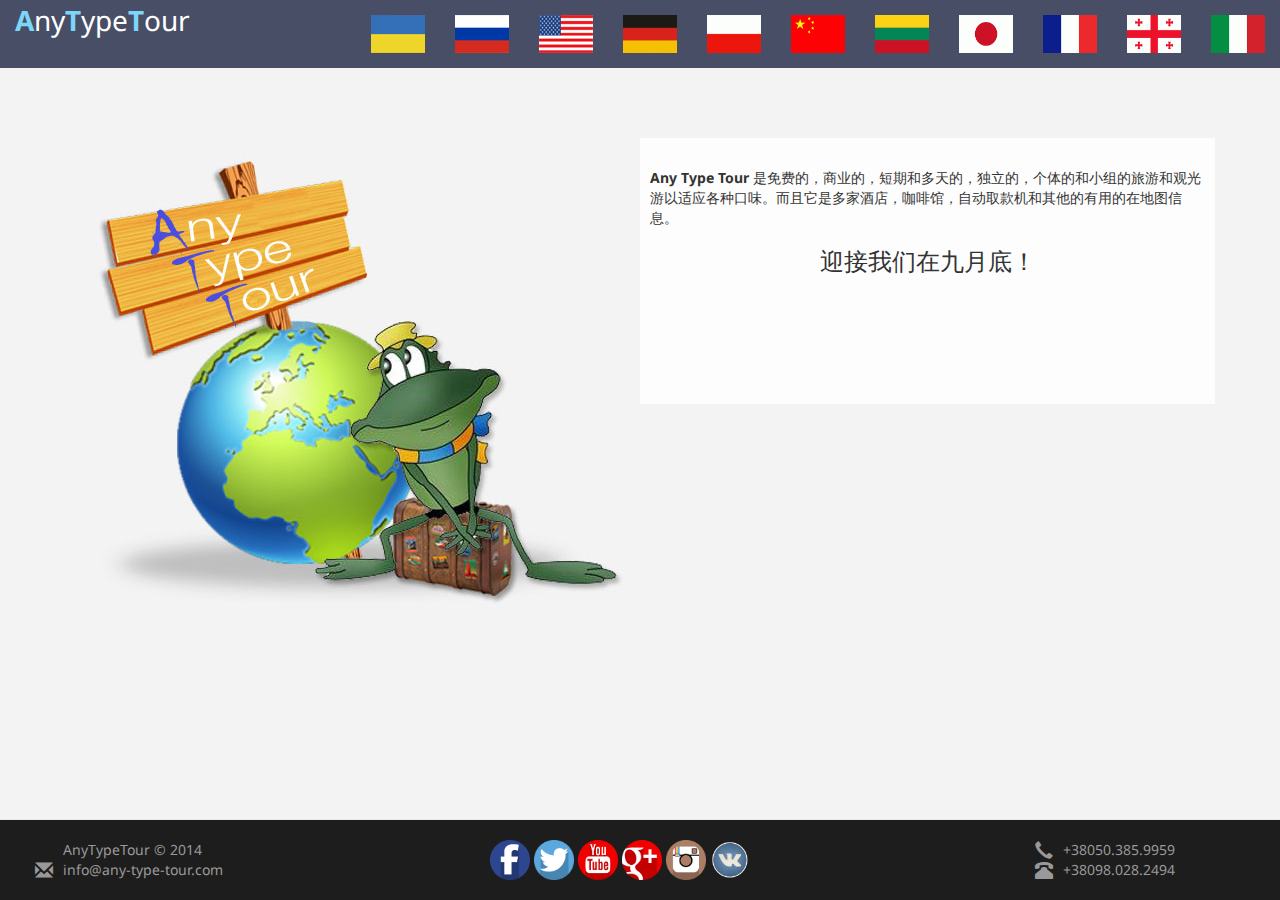
<file: www/cn/index.html>
<!DOCTYPE html>
<html lang="cn">
<head>
    <!-- Meta, title, CSS, favicons, etc. -->
    <meta charset="utf-8">
    <meta http-equiv="X-UA-Compatible" content="IE=edge">
    <meta name="viewport" content="width=device-width, initial-scale=1, maximum-scale=1, user-scalable=no">
    <meta name="description" content="Any Type Tour是免费的，商业的，短期和多天的，独立的，个体的和小组的旅游和观光游以适应各种口味。而且它是多家酒店，咖啡馆，自动取款机和其他的有用的在地图信息。">
    <meta name="keywords" content="">

    <title>Any Type Tour是免费的，商业的，短期和多天的，独立的，个体的和小组的旅游和观光游以适应各种口味。而且它是多家酒店，咖啡馆，自动取款机和其他的有用的在地图信息。</title>

    <!-- Bootstrap core CSS -->
    <link href="../app/css/libs/bootstrap.css" rel="stylesheet">
    <link href='http://fonts.googleapis.com/css?family=Noto+Sans:400,700,400italic,700italic' rel='stylesheet' type='text/css'>
    <link href="../app/css/app.css" rel="stylesheet">

    <!-- Favicons -->
    <link rel="apple-touch-icon-precomposed" href="../app/icons/apple-touch-icon-precomposed.png">
    <link rel="icon" href="../app/iconsfavicon.ico">

    <meta name='yandex-verification' content='6e96a6d6c9b43c54' />
    <script>
        (function(i,s,o,g,r,a,m){i['GoogleAnalyticsObject']=r;i[r]=i[r]||function(){
            (i[r].q=i[r].q||[]).push(arguments)},i[r].l=1*new Date();a=s.createElement(o),
                m=s.getElementsByTagName(o)[0];a.async=1;a.src=g;m.parentNode.insertBefore(a,m)
        })(window,document,'script','//www.google-analytics.com/analytics.js','ga');

        ga('create', 'UA-54396429-1', 'auto');
        ga('send', 'pageview');

    </script>

</head>
<body style="background-color: #f3f3f3;">



    <div class="container-fluid" style="background-color: rgba(53,60,86,.9);">
            <a class="navbar-brand-logo" href="http://any-type-tour.com/"><span style="color: #7cd6f7;font-weight: bold">A</span>ny<span style="color: #7cd6f7;font-weight: bold">T</span>ype<span style="color: #7cd6f7;font-weight: bold">T</span>our</a>
            <ul class="nav navbar-nav navbar-right">
                <li class="header-menu-li-bg"><a href="http://any-type-tour.com/ua/index.html" class="header-menu-li"><img src="../app/img/flag-ua.png" class="menu-flag" alt="ukrainian version"></a></li>
                <li class="header-menu-li-bg"><a href="http://any-type-tour.com/ru/index.html" class="header-menu-li"><img src="../app/img/flag-ru.png" class="menu-flag" alt="russian version"></a></li>
                <li class="header-menu-li-bg"><a href="http://any-type-tour.com/en/index.html" class="header-menu-li"><img src="../app/img/flag-en.png" class="menu-flag" alt="english version"></a></li>
                <li class="header-menu-li-bg"><a href="http://any-type-tour.com/de/index.html" class="header-menu-li"><img src="../app/img/flag-de.gif" class="menu-flag" alt="german version"></a></li>
                <li class="header-menu-li-bg"><a href="http://any-type-tour.com/pl/index.html" class="header-menu-li"><img src="../app/img/flag-pl.gif" class="menu-flag" alt="polish version"></a></li>
                <li class="header-menu-li-bg"><a href="http://any-type-tour.com/cn/index.html" class="header-menu-li"><img src="../app/img/flag-cn.gif" class="menu-flag" alt="chinese version"></a></li>
                <li class="header-menu-li-bg"><a href="http://any-type-tour.com/lt/index.html" class="header-menu-li"><img src="../app/img/flag-lt.gif" class="menu-flag" alt="lithuanian version"></a></li>
                <li class="header-menu-li-bg"><a href="http://any-type-tour.com/jp/index.html" class="header-menu-li"><img src="../app/img/flag-jp.gif" class="menu-flag" alt="japanese version"></a></li>
                <li class="header-menu-li-bg"><a href="http://any-type-tour.com/fr/index.html" class="header-menu-li"><img src="../app/img/flag-fr.gif" class="menu-flag" alt="french version"></a></li>
                <li class="header-menu-li-bg"><a href="http://any-type-tour.com/ge/index.html" class="header-menu-li"><img src="../app/img/flag-ge.gif" class="menu-flag" alt="georgian version"></a></li>
                <li class="header-menu-li-bg"><a href="http://any-type-tour.com/it/index.html" class="header-menu-li"><img src="../app/img/flag-it.gif" class="menu-flag" alt="italian version"></a></li>
            </ul>
    </div>



<div class="container-fluid block-catalog">
    <div class="row">
        <div class="col-lg-6 col-md-6 col-sm-6 col-xs-6"><img src="../app/img/logo-frog-welcome.jpg"></div>
        <div class="col-lg-6 col-md-6 col-sm-6 col-xs-6" style="background-color: rgba(255,255,255,.8);color:#333;padding: 30px 10px 120px 10px">
            <b>Any Type Tour</b>
            是免费的，商业的，短期和多天的，独立的，个体的和小组的旅游和观光游以适应各种口味。而且它是多家酒店，咖啡馆，自动取款机和其他的有用的在地图信息。
            <h3 class="text-center">迎接我们在九月底！</h3></div>
    </div>
</div>


<div class="navbar navbar-default navbar-fixed-bottom" style="background-color: #1e1d1d;margin-bottom:0px;padding: 20px; ">
    <div class="container-fluid">
        <div style="float: left;color:#999;">
            <span style="color:#999;padding-left: 28px">AnyTypeTour  </span>  &copy; 2014<br>
            <span class="glyphicon glyphicon-envelope" style="font-size: 18px;float: left;padding-right: 10px"></span>
            <a href="mailto:info@any-type-tour.com" class="contacts-link">info@any-type-tour.com</a>
        </div>
        <div style="width: 320px;left: 50%;margin-left: -150px;position: absolute">
            <a href="https://www.facebook.com/anytypetour"><img src="../app/img/social/facebook-circle.png" width="40px"></a>
            <a href="https://twitter.com/AnytypeTour"><img src="../app/img/social/twitter-circle.png" width="40px"></a>
            <a href="https://www.youtube.com/channel/UC7ecCYZaXwU3d525St4rsUA"><img src="../app/img/social/youtube-circle.png" width="40px"></a>
            <a href="https://plus.google.com/u/0/b/110600764119157032419/+Any-type-tour"><img src="../app/img/social/googleplus-circle.png" width="40px"></a>
            <a href="http://instagram.com/anytypetour"><img src="../app/img/social/instagram-circle.png" width="40px"></a>
            <a href="http://vk.com/anytypetour"><img src="../app/img/social/Vk.png" width="40px"></a>
            <!--<a href=""><img src="../app/img/social/" width="50px"></a>-->
        </div>
        <div style="float: right;color:#999;padding-right: 70px">
            <span class="glyphicon glyphicon-earphone" style="font-size: 18px;float: left;padding-right: 10px"></span>
            <a href="tel:+380503859959" class="contacts-link">+38050.385.9959</a><br>
            <span class="glyphicon glyphicon-phone-alt" style="font-size: 18px;float: left;padding-right: 10px"></span>
            <a href="tel:+380980282494" class="contacts-link">+38098.028.2494</a><br>
        </div>
    </div>
</div>


<script src="../app/js/jquery.min.js"></script>
<script src="../app/js/bootstrap.js"></script>


</body></html>
</file>
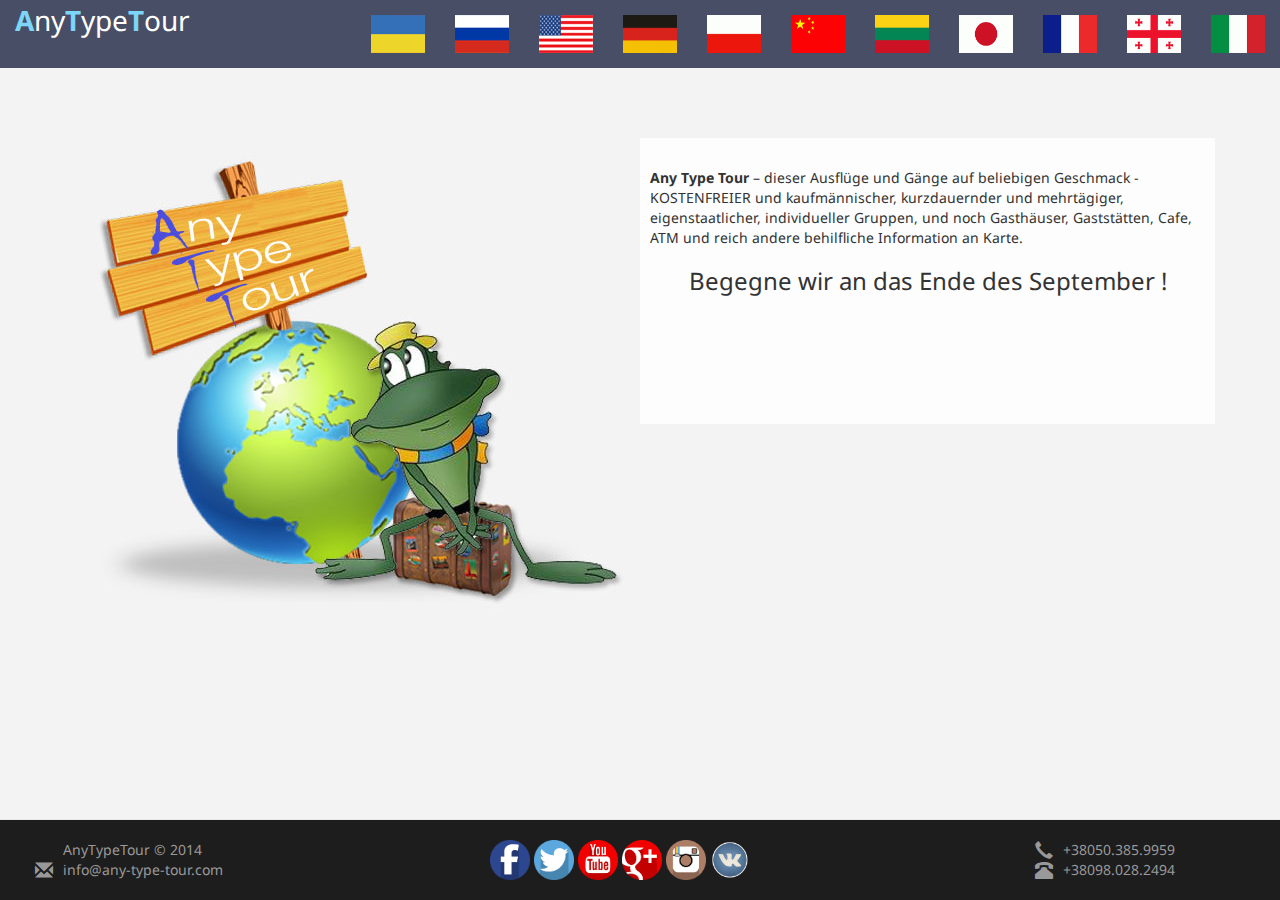
<file: www/de/index.html>
<!DOCTYPE html>
<html lang="de">
<head>
    <!-- Meta, title, CSS, favicons, etc. -->
    <meta charset="utf-8">
    <meta http-equiv="X-UA-Compatible" content="IE=edge">
    <meta name="viewport" content="width=device-width, initial-scale=1, maximum-scale=1, user-scalable=no">
    <meta name="description" content="Any Type Tour - dieser Ausflüge und Gänge auf beliebigen Geschmack - KOSTENFREIER und kaufmännischer, kurzdauernder und mehrtägiger, eigenstaatlicher, individueller Gruppen, und noch Gasthäuser, Gaststätten, Cafe, ATM und reich andere behilfliche Information an Karte.">
    <meta name="keywords" content="">

    <title>Any Type Tour - dieser Ausflüge und Gänge auf beliebigen Geschmack - KOSTENFREIER und kaufmännischer, kurzdauernder und mehrtägiger, eigenstaatlicher, individueller Gruppen, und noch Gasthäuser, Gaststätten, Cafe, ATM und reich andere behilfliche Information an Karte.</title>

    <!-- Bootstrap core CSS -->
    <link href="../app/css/libs/bootstrap.css" rel="stylesheet">
    <link href='http://fonts.googleapis.com/css?family=Noto+Sans:400,700,400italic,700italic' rel='stylesheet' type='text/css'>
    <link href="../app/css/app.css" rel="stylesheet">

    <!-- Favicons -->
    <link rel="apple-touch-icon-precomposed" href="../app/icons/apple-touch-icon-precomposed.png">
    <link rel="icon" href="../app/iconsfavicon.ico">

    <meta name='yandex-verification' content='6e96a6d6c9b43c54' />
    <script>
        (function(i,s,o,g,r,a,m){i['GoogleAnalyticsObject']=r;i[r]=i[r]||function(){
            (i[r].q=i[r].q||[]).push(arguments)},i[r].l=1*new Date();a=s.createElement(o),
                m=s.getElementsByTagName(o)[0];a.async=1;a.src=g;m.parentNode.insertBefore(a,m)
        })(window,document,'script','//www.google-analytics.com/analytics.js','ga');

        ga('create', 'UA-54396429-1', 'auto');
        ga('send', 'pageview');

    </script>

</head>
<body style="background-color: #f3f3f3;">



    <div class="container-fluid" style="background-color: rgba(53,60,86,.9);">
            <a class="navbar-brand-logo" href="http://any-type-tour.com/"><span style="color: #7cd6f7;font-weight: bold">A</span>ny<span style="color: #7cd6f7;font-weight: bold">T</span>ype<span style="color: #7cd6f7;font-weight: bold">T</span>our</a>
            <ul class="nav navbar-nav navbar-right">
                <li class="header-menu-li-bg"><a href="http://any-type-tour.com/ua/index.html" class="header-menu-li"><img src="../app/img/flag-ua.png" class="menu-flag" alt="ukrainian version"></a></li>
                <li class="header-menu-li-bg"><a href="http://any-type-tour.com/ru/index.html" class="header-menu-li"><img src="../app/img/flag-ru.png" class="menu-flag" alt="russian version"></a></li>
                <li class="header-menu-li-bg"><a href="http://any-type-tour.com/en/index.html" class="header-menu-li"><img src="../app/img/flag-en.png" class="menu-flag" alt="english version"></a></li>
                <li class="header-menu-li-bg"><a href="http://any-type-tour.com/de/index.html" class="header-menu-li"><img src="../app/img/flag-de.gif" class="menu-flag" alt="german version"></a></li>
                <li class="header-menu-li-bg"><a href="http://any-type-tour.com/pl/index.html" class="header-menu-li"><img src="../app/img/flag-pl.gif" class="menu-flag" alt="polish version"></a></li>
                <li class="header-menu-li-bg"><a href="http://any-type-tour.com/cn/index.html" class="header-menu-li"><img src="../app/img/flag-cn.gif" class="menu-flag" alt="chinese version"></a></li>
                <li class="header-menu-li-bg"><a href="http://any-type-tour.com/lt/index.html" class="header-menu-li"><img src="../app/img/flag-lt.gif" class="menu-flag" alt="lithuanian version"></a></li>
                <li class="header-menu-li-bg"><a href="http://any-type-tour.com/jp/index.html" class="header-menu-li"><img src="../app/img/flag-jp.gif" class="menu-flag" alt="japanese version"></a></li>
                <li class="header-menu-li-bg"><a href="http://any-type-tour.com/fr/index.html" class="header-menu-li"><img src="../app/img/flag-fr.gif" class="menu-flag" alt="french version"></a></li>
                <li class="header-menu-li-bg"><a href="http://any-type-tour.com/ge/index.html" class="header-menu-li"><img src="../app/img/flag-ge.gif" class="menu-flag" alt="georgian version"></a></li>
                <li class="header-menu-li-bg"><a href="http://any-type-tour.com/it/index.html" class="header-menu-li"><img src="../app/img/flag-it.gif" class="menu-flag" alt="italian version"></a></li>
            </ul>
    </div>



<div class="container-fluid block-catalog">
    <div class="row">
        <div class="col-lg-6 col-md-6 col-sm-6 col-xs-6"><img src="../app/img/logo-frog-welcome.jpg"></div>
        <div class="col-lg-6 col-md-6 col-sm-6 col-xs-6" style="background-color: rgba(255,255,255,.8);color:#333;padding: 30px 10px 120px 10px">
            <b>Any Type Tour</b> –
            dieser Ausflüge und Gänge auf beliebigen Geschmack - KOSTENFREIER und kaufmännischer, kurzdauernder und mehrtägiger, eigenstaatlicher, individueller Gruppen, und noch Gasthäuser, Gaststätten, Cafe, ATM und reich andere behilfliche Information an Karte.
            <h3 class="text-center">Begegne wir an das Ende des September !</h3></div>
    </div>
</div>


<div class="navbar navbar-default navbar-fixed-bottom" style="background-color: #1e1d1d;margin-bottom:0px;padding: 20px; ">
    <div class="container-fluid">
        <div style="float: left;color:#999;">
            <span style="color:#999;padding-left: 28px">AnyTypeTour  </span>  &copy; 2014<br>
            <span class="glyphicon glyphicon-envelope" style="font-size: 18px;float: left;padding-right: 10px"></span>
            <a href="mailto:info@any-type-tour.com" class="contacts-link">info@any-type-tour.com</a>
        </div>
        <div style="width: 320px;left: 50%;margin-left: -150px;position: absolute">
            <a href="https://www.facebook.com/anytypetour"><img src="../app/img/social/facebook-circle.png" width="40px"></a>
            <a href="https://twitter.com/AnytypeTour"><img src="../app/img/social/twitter-circle.png" width="40px"></a>
            <a href="https://www.youtube.com/channel/UC7ecCYZaXwU3d525St4rsUA"><img src="../app/img/social/youtube-circle.png" width="40px"></a>
            <a href="https://plus.google.com/u/0/b/110600764119157032419/+Any-type-tour"><img src="../app/img/social/googleplus-circle.png" width="40px"></a>
            <a href="http://instagram.com/anytypetour"><img src="../app/img/social/instagram-circle.png" width="40px"></a>
            <a href="http://vk.com/anytypetour"><img src="../app/img/social/Vk.png" width="40px"></a>
            <!--<a href=""><img src="../app/img/social/" width="50px"></a>-->
        </div>
        <div style="float: right;color:#999;padding-right: 70px">
            <span class="glyphicon glyphicon-earphone" style="font-size: 18px;float: left;padding-right: 10px"></span>
            <a href="tel:+380503859959" class="contacts-link">+38050.385.9959</a><br>
            <span class="glyphicon glyphicon-phone-alt" style="font-size: 18px;float: left;padding-right: 10px"></span>
            <a href="tel:+380980282494" class="contacts-link">+38098.028.2494</a><br>
        </div>
    </div>
</div>


<script src="../app/js/jquery.min.js"></script>
<script src="../app/js/bootstrap.js"></script>


</body></html>
</file>
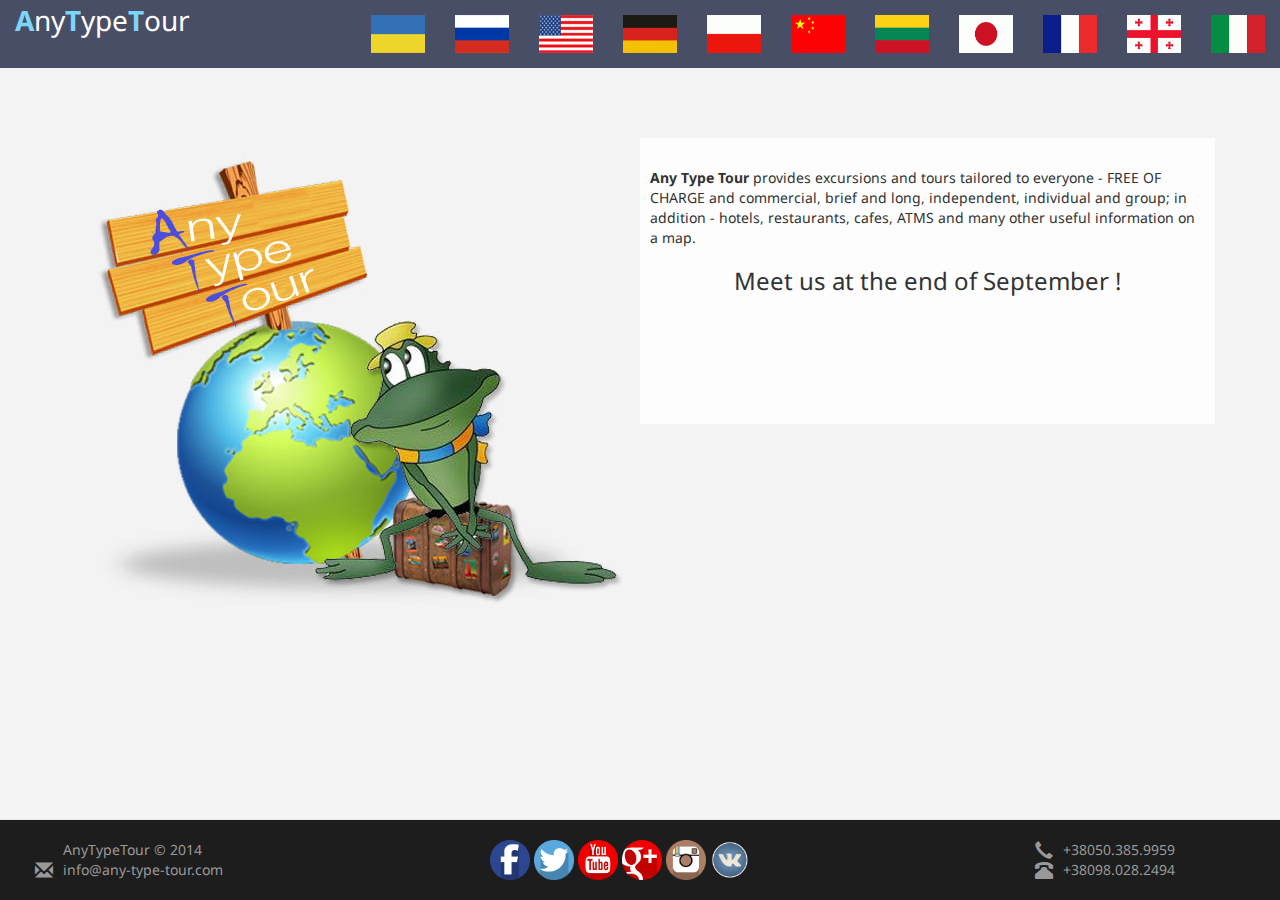
<file: www/en/index.html>
<!DOCTYPE html>
<html lang="en">
<head>
    <!-- Meta, title, CSS, favicons, etc. -->
    <meta charset="utf-8">
    <meta http-equiv="X-UA-Compatible" content="IE=edge">
    <meta name="viewport" content="width=device-width, initial-scale=1, maximum-scale=1, user-scalable=no">
    <meta name="description" content="Any Type Tour provides excursions and tours tailored to everyone - FREE OF CHARGE and commercial, brief and long, independent, individual and group; in addition - hotels, restaurants, cafes, ATMS and many other useful information on a map.">
    <meta name="keywords" content="">

    <title>Any Type Tour provides excursions and tours tailored to everyone - FREE OF CHARGE and commercial, brief and long, independent, individual and group; in addition - hotels, restaurants, cafes, ATMS and many other useful information on a map.</title>

    <!-- Bootstrap core CSS -->
    <link href="../app/css/libs/bootstrap.css" rel="stylesheet">
    <link href='http://fonts.googleapis.com/css?family=Noto+Sans:400,700,400italic,700italic' rel='stylesheet' type='text/css'>
    <link href="../app/css/app.css" rel="stylesheet">

    <!-- Favicons -->
    <link rel="apple-touch-icon-precomposed" href="../app/icons/apple-touch-icon-precomposed.png">
    <link rel="icon" href="../app/iconsfavicon.ico">

    <meta name='yandex-verification' content='6e96a6d6c9b43c54' />
    <script>
        (function(i,s,o,g,r,a,m){i['GoogleAnalyticsObject']=r;i[r]=i[r]||function(){
            (i[r].q=i[r].q||[]).push(arguments)},i[r].l=1*new Date();a=s.createElement(o),
                m=s.getElementsByTagName(o)[0];a.async=1;a.src=g;m.parentNode.insertBefore(a,m)
        })(window,document,'script','//www.google-analytics.com/analytics.js','ga');

        ga('create', 'UA-54396429-1', 'auto');
        ga('send', 'pageview');

    </script>

</head>
<body style="background-color: #f3f3f3;">



    <div class="container-fluid" style="background-color: rgba(53,60,86,.9);">
            <a class="navbar-brand-logo" href="http://any-type-tour.com/"><span style="color: #7cd6f7;font-weight: bold">A</span>ny<span style="color: #7cd6f7;font-weight: bold">T</span>ype<span style="color: #7cd6f7;font-weight: bold">T</span>our</a>
            <ul class="nav navbar-nav navbar-right">
                <li class="header-menu-li-bg"><a href="http://any-type-tour.com/ua/index.html" class="header-menu-li"><img src="../app/img/flag-ua.png" class="menu-flag" alt="ukrainian version"></a></li>
                <li class="header-menu-li-bg"><a href="http://any-type-tour.com/ru/index.html" class="header-menu-li"><img src="../app/img/flag-ru.png" class="menu-flag" alt="russian version"></a></li>
                <li class="header-menu-li-bg"><a href="http://any-type-tour.com/en/index.html" class="header-menu-li"><img src="../app/img/flag-en.png" class="menu-flag" alt="english version"></a></li>
                <li class="header-menu-li-bg"><a href="http://any-type-tour.com/de/index.html" class="header-menu-li"><img src="../app/img/flag-de.gif" class="menu-flag" alt="german version"></a></li>
                <li class="header-menu-li-bg"><a href="http://any-type-tour.com/pl/index.html" class="header-menu-li"><img src="../app/img/flag-pl.gif" class="menu-flag" alt="polish version"></a></li>
                <li class="header-menu-li-bg"><a href="http://any-type-tour.com/cn/index.html" class="header-menu-li"><img src="../app/img/flag-cn.gif" class="menu-flag" alt="chinese version"></a></li>
                <li class="header-menu-li-bg"><a href="http://any-type-tour.com/lt/index.html" class="header-menu-li"><img src="../app/img/flag-lt.gif" class="menu-flag" alt="lithuanian version"></a></li>
                <li class="header-menu-li-bg"><a href="http://any-type-tour.com/jp/index.html" class="header-menu-li"><img src="../app/img/flag-jp.gif" class="menu-flag" alt="japanese version"></a></li>
                <li class="header-menu-li-bg"><a href="http://any-type-tour.com/fr/index.html" class="header-menu-li"><img src="../app/img/flag-fr.gif" class="menu-flag" alt="french version"></a></li>
                <li class="header-menu-li-bg"><a href="http://any-type-tour.com/ge/index.html" class="header-menu-li"><img src="../app/img/flag-ge.gif" class="menu-flag" alt="georgian version"></a></li>
                <li class="header-menu-li-bg"><a href="http://any-type-tour.com/it/index.html" class="header-menu-li"><img src="../app/img/flag-it.gif" class="menu-flag" alt="italian version"></a></li>
            </ul>
    </div>



<div class="container-fluid block-catalog">
    <div class="row">
        <div class="col-lg-6 col-md-6 col-sm-6 col-xs-6"><img src="../app/img/logo-frog-welcome.jpg"></div>
        <div class="col-lg-6 col-md-6 col-sm-6 col-xs-6" style="background-color: rgba(255,255,255,.8);color:#333;padding: 30px 10px 120px 10px">
            <b>Any Type Tour</b>
            provides excursions and tours tailored to everyone - FREE OF CHARGE and commercial, brief and long, independent, individual and group; in addition - hotels, restaurants, cafes, ATMS and many other useful information on a map.
            <h3 class="text-center">Meet us at the end of September !</h3></div>
    </div>
</div>


<div class="navbar navbar-default navbar-fixed-bottom" style="background-color: #1e1d1d;margin-bottom:0px;padding: 20px; ">
    <div class="container-fluid">
        <div style="float: left;color:#999;">
            <span style="color:#999;padding-left: 28px">AnyTypeTour  </span>  &copy; 2014<br>
            <span class="glyphicon glyphicon-envelope" style="font-size: 18px;float: left;padding-right: 10px"></span>
            <a href="mailto:info@any-type-tour.com" class="contacts-link">info@any-type-tour.com</a>
        </div>
        <div style="width: 320px;left: 50%;margin-left: -150px;position: absolute">
            <a href="https://www.facebook.com/anytypetour"><img src="../app/img/social/facebook-circle.png" width="40px"></a>
            <a href="https://twitter.com/AnytypeTour"><img src="../app/img/social/twitter-circle.png" width="40px"></a>
            <a href="https://www.youtube.com/channel/UC7ecCYZaXwU3d525St4rsUA"><img src="../app/img/social/youtube-circle.png" width="40px"></a>
            <a href="https://plus.google.com/u/0/b/110600764119157032419/+Any-type-tour"><img src="../app/img/social/googleplus-circle.png" width="40px"></a>
            <a href="http://instagram.com/anytypetour"><img src="../app/img/social/instagram-circle.png" width="40px"></a>
            <a href="http://vk.com/anytypetour"><img src="../app/img/social/Vk.png" width="40px"></a>
            <!--<a href=""><img src="../app/img/social/" width="50px"></a>-->
        </div>
        <div style="float: right;color:#999;padding-right: 70px">
            <span class="glyphicon glyphicon-earphone" style="font-size: 18px;float: left;padding-right: 10px"></span>
            <a href="tel:+380503859959" class="contacts-link">+38050.385.9959</a><br>
            <span class="glyphicon glyphicon-phone-alt" style="font-size: 18px;float: left;padding-right: 10px"></span>
            <a href="tel:+380980282494" class="contacts-link">+38098.028.2494</a><br>
        </div>
    </div>
</div>


<script src="../app/js/jquery.min.js"></script>
<script src="../app/js/bootstrap.js"></script>


</body></html>
</file>
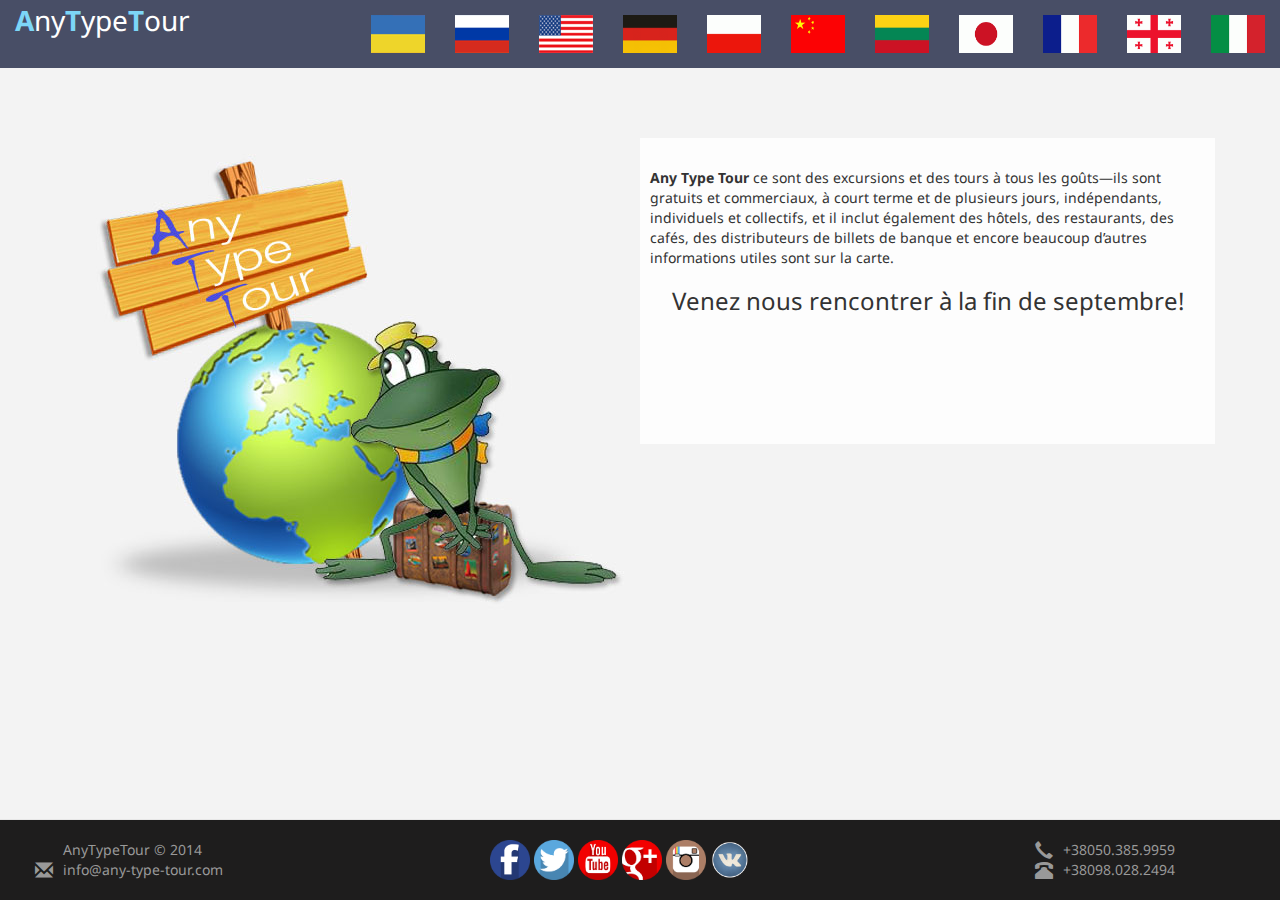
<file: www/fr/index.html>
<!DOCTYPE html>
<html lang="fr">
<head>
    <!-- Meta, title, CSS, favicons, etc. -->
    <meta charset="utf-8">
    <meta http-equiv="X-UA-Compatible" content="IE=edge">
    <meta name="viewport" content="width=device-width, initial-scale=1, maximum-scale=1, user-scalable=no">
    <meta name="description" content="Any Type Tour ce sont des excursions et des tours à tous les goûts—ils sont gratuits et commerciaux, à court terme et de plusieurs jours, indépendants, individuels et collectifs, et il inclut également des hôtels, des restaurants, des cafés, des distributeurs de billets de banque et encore beaucoup d’autres informations utiles sont sur la carte.">
    <meta name="keywords" content="">

    <title>Any Type Tour ce sont des excursions et des tours à tous les goûts—ils sont gratuits et commerciaux, à court terme et de plusieurs jours, indépendants, individuels et collectifs, et il inclut également des hôtels, des restaurants, des cafés, des distributeurs de billets de banque et encore beaucoup d’autres informations utiles sont sur la carte.</title>

    <!-- Bootstrap core CSS -->
    <link href="../app/css/libs/bootstrap.css" rel="stylesheet">
    <link href='http://fonts.googleapis.com/css?family=Noto+Sans:400,700,400italic,700italic' rel='stylesheet' type='text/css'>
    <link href="../app/css/app.css" rel="stylesheet">

    <!-- Favicons -->
    <link rel="apple-touch-icon-precomposed" href="../app/icons/apple-touch-icon-precomposed.png">
    <link rel="icon" href="../app/iconsfavicon.ico">

    <meta name='yandex-verification' content='6e96a6d6c9b43c54' />
    <script>
        (function(i,s,o,g,r,a,m){i['GoogleAnalyticsObject']=r;i[r]=i[r]||function(){
            (i[r].q=i[r].q||[]).push(arguments)},i[r].l=1*new Date();a=s.createElement(o),
                m=s.getElementsByTagName(o)[0];a.async=1;a.src=g;m.parentNode.insertBefore(a,m)
        })(window,document,'script','//www.google-analytics.com/analytics.js','ga');

        ga('create', 'UA-54396429-1', 'auto');
        ga('send', 'pageview');

    </script>

</head>
<body style="background-color: #f3f3f3;">



    <div class="container-fluid" style="background-color: rgba(53,60,86,.9);">
            <a class="navbar-brand-logo" href="http://any-type-tour.com/"><span style="color: #7cd6f7;font-weight: bold">A</span>ny<span style="color: #7cd6f7;font-weight: bold">T</span>ype<span style="color: #7cd6f7;font-weight: bold">T</span>our</a>
            <ul class="nav navbar-nav navbar-right">
                <li class="header-menu-li-bg"><a href="http://any-type-tour.com/ua/index.html" class="header-menu-li"><img src="../app/img/flag-ua.png" class="menu-flag" alt="ukrainian version"></a></li>
                <li class="header-menu-li-bg"><a href="http://any-type-tour.com/ru/index.html" class="header-menu-li"><img src="../app/img/flag-ru.png" class="menu-flag" alt="russian version"></a></li>
                <li class="header-menu-li-bg"><a href="http://any-type-tour.com/en/index.html" class="header-menu-li"><img src="../app/img/flag-en.png" class="menu-flag" alt="english version"></a></li>
                <li class="header-menu-li-bg"><a href="http://any-type-tour.com/de/index.html" class="header-menu-li"><img src="../app/img/flag-de.gif" class="menu-flag" alt="german version"></a></li>
                <li class="header-menu-li-bg"><a href="http://any-type-tour.com/pl/index.html" class="header-menu-li"><img src="../app/img/flag-pl.gif" class="menu-flag" alt="polish version"></a></li>
                <li class="header-menu-li-bg"><a href="http://any-type-tour.com/cn/index.html" class="header-menu-li"><img src="../app/img/flag-cn.gif" class="menu-flag" alt="chinese version"></a></li>
                <li class="header-menu-li-bg"><a href="http://any-type-tour.com/lt/index.html" class="header-menu-li"><img src="../app/img/flag-lt.gif" class="menu-flag" alt="lithuanian version"></a></li>
                <li class="header-menu-li-bg"><a href="http://any-type-tour.com/jp/index.html" class="header-menu-li"><img src="../app/img/flag-jp.gif" class="menu-flag" alt="japanese version"></a></li>
                <li class="header-menu-li-bg"><a href="http://any-type-tour.com/fr/index.html" class="header-menu-li"><img src="../app/img/flag-fr.gif" class="menu-flag" alt="french version"></a></li>
                <li class="header-menu-li-bg"><a href="http://any-type-tour.com/ge/index.html" class="header-menu-li"><img src="../app/img/flag-ge.gif" class="menu-flag" alt="georgian version"></a></li>
                <li class="header-menu-li-bg"><a href="http://any-type-tour.com/it/index.html" class="header-menu-li"><img src="../app/img/flag-it.gif" class="menu-flag" alt="italian version"></a></li>
            </ul>
    </div>



<div class="container-fluid block-catalog">
    <div class="row">
        <div class="col-lg-6 col-md-6 col-sm-6 col-xs-6"><img src="../app/img/logo-frog-welcome.jpg"></div>
        <div class="col-lg-6 col-md-6 col-sm-6 col-xs-6" style="background-color: rgba(255,255,255,.8);color:#333;padding: 30px 10px 120px 10px">
            <b>Any Type Tour</b>
            ce sont des excursions et des tours à tous les goûts—ils sont gratuits et commerciaux, à court terme et de plusieurs jours, indépendants, individuels et collectifs, et il inclut également des hôtels, des restaurants, des cafés, des distributeurs de billets de banque et encore beaucoup d’autres informations utiles sont sur la carte.
            <h3 class="text-center">Venez nous rencontrer à la fin de septembre!</h3></div>
    </div>
</div>


<div class="navbar navbar-default navbar-fixed-bottom" style="background-color: #1e1d1d;margin-bottom:0px;padding: 20px; ">
    <div class="container-fluid">
        <div style="float: left;color:#999;">
            <span style="color:#999;padding-left: 28px">AnyTypeTour  </span>  &copy; 2014<br>
            <span class="glyphicon glyphicon-envelope" style="font-size: 18px;float: left;padding-right: 10px"></span>
            <a href="mailto:info@any-type-tour.com" class="contacts-link">info@any-type-tour.com</a>
        </div>
        <div style="width: 320px;left: 50%;margin-left: -150px;position: absolute">
            <a href="https://www.facebook.com/anytypetour"><img src="../app/img/social/facebook-circle.png" width="40px"></a>
            <a href="https://twitter.com/AnytypeTour"><img src="../app/img/social/twitter-circle.png" width="40px"></a>
            <a href="https://www.youtube.com/channel/UC7ecCYZaXwU3d525St4rsUA"><img src="../app/img/social/youtube-circle.png" width="40px"></a>
            <a href="https://plus.google.com/u/0/b/110600764119157032419/+Any-type-tour"><img src="../app/img/social/googleplus-circle.png" width="40px"></a>
            <a href="http://instagram.com/anytypetour"><img src="../app/img/social/instagram-circle.png" width="40px"></a>
            <a href="http://vk.com/anytypetour"><img src="../app/img/social/Vk.png" width="40px"></a>
            <!--<a href=""><img src="../app/img/social/" width="50px"></a>-->
        </div>
        <div style="float: right;color:#999;padding-right: 70px">
            <span class="glyphicon glyphicon-earphone" style="font-size: 18px;float: left;padding-right: 10px"></span>
            <a href="tel:+380503859959" class="contacts-link">+38050.385.9959</a><br>
            <span class="glyphicon glyphicon-phone-alt" style="font-size: 18px;float: left;padding-right: 10px"></span>
            <a href="tel:+380980282494" class="contacts-link">+38098.028.2494</a><br>
        </div>
    </div>
</div>


<script src="../app/js/jquery.min.js"></script>
<script src="../app/js/bootstrap.js"></script>


</body></html>
</file>
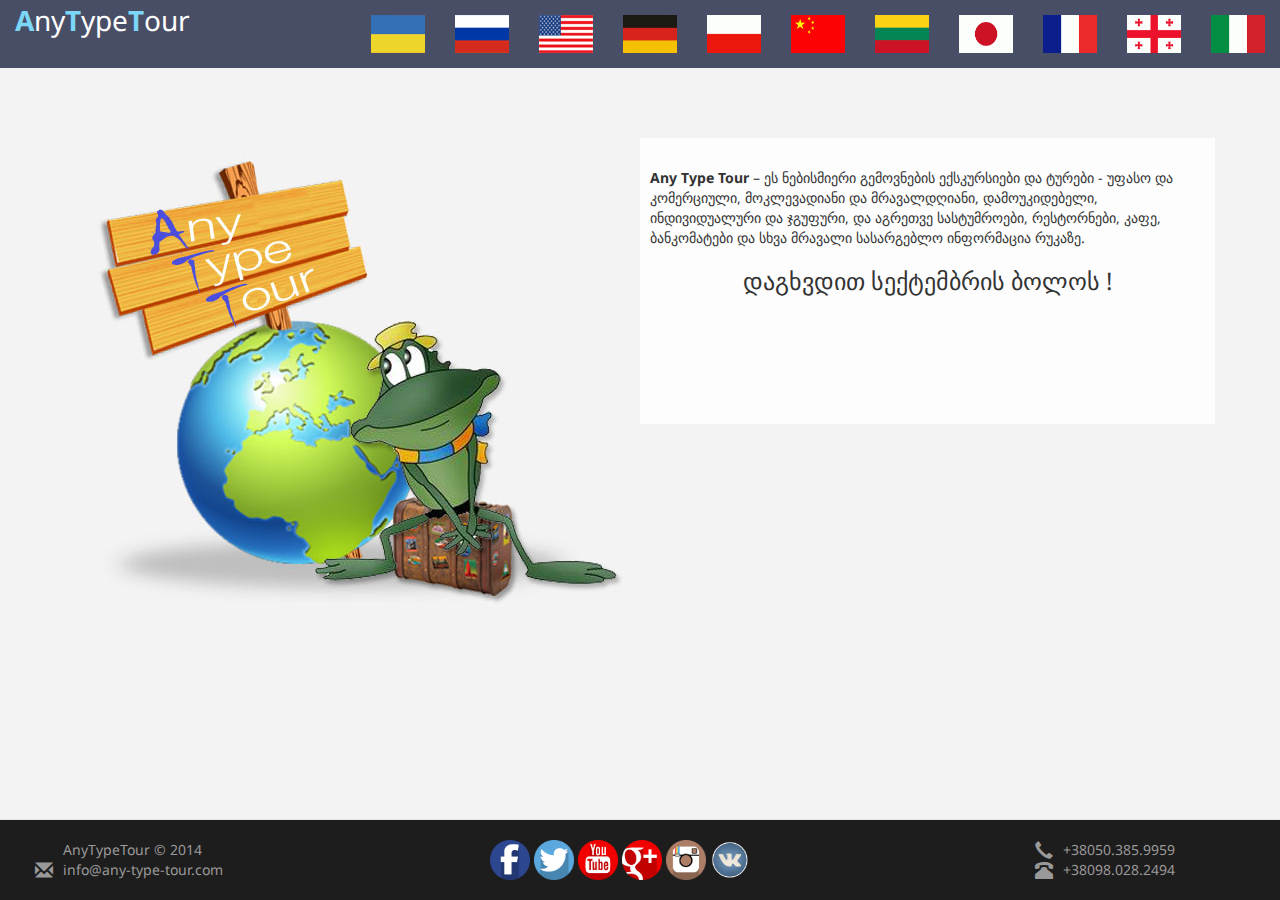
<file: www/ge/index.html>
<!DOCTYPE html>
<html lang="ge">
<head>
    <!-- Meta, title, CSS, favicons, etc. -->
    <meta charset="utf-8">
    <meta http-equiv="X-UA-Compatible" content="IE=edge">
    <meta name="viewport" content="width=device-width, initial-scale=1, maximum-scale=1, user-scalable=no">
    <meta name="description" content="Any Type Tour – ეს ნებისმიერი გემოვნების ექსკურსიები და ტურები  - უფასო და კომერციული, მოკლევადიანი და მრავალდღიანი, დამოუკიდებელი, ინდივიდუალური და ჯგუფური, და აგრეთვე სასტუმროები, რესტორნები, კაფე, ბანკომატები და სხვა მრავალი სასარგებლო ინფორმაცია რუკაზე.">
    <meta name="keywords" content="">

    <title>Any Type Tour – ეს ნებისმიერი გემოვნების ექსკურსიები და ტურები  - უფასო და კომერციული, მოკლევადიანი და მრავალდღიანი, დამოუკიდებელი, ინდივიდუალური და ჯგუფური, და აგრეთვე სასტუმროები, რესტორნები, კაფე, ბანკომატები და სხვა მრავალი სასარგებლო ინფორმაცია რუკაზე.</title>

    <!-- Bootstrap core CSS -->
    <link href="../app/css/libs/bootstrap.css" rel="stylesheet">
    <link href='http://fonts.googleapis.com/css?family=Noto+Sans:400,700,400italic,700italic' rel='stylesheet' type='text/css'>
    <link href="../app/css/app.css" rel="stylesheet">

    <!-- Favicons -->
    <link rel="apple-touch-icon-precomposed" href="../app/icons/apple-touch-icon-precomposed.png">
    <link rel="icon" href="../app/iconsfavicon.ico">

    <meta name='yandex-verification' content='6e96a6d6c9b43c54' />
    <script>
        (function(i,s,o,g,r,a,m){i['GoogleAnalyticsObject']=r;i[r]=i[r]||function(){
            (i[r].q=i[r].q||[]).push(arguments)},i[r].l=1*new Date();a=s.createElement(o),
                m=s.getElementsByTagName(o)[0];a.async=1;a.src=g;m.parentNode.insertBefore(a,m)
        })(window,document,'script','//www.google-analytics.com/analytics.js','ga');

        ga('create', 'UA-54396429-1', 'auto');
        ga('send', 'pageview');

    </script>

</head>
<body style="background-color: #f3f3f3;">



    <div class="container-fluid" style="background-color: rgba(53,60,86,.9);">
            <a class="navbar-brand-logo" href="http://any-type-tour.com/"><span style="color: #7cd6f7;font-weight: bold">A</span>ny<span style="color: #7cd6f7;font-weight: bold">T</span>ype<span style="color: #7cd6f7;font-weight: bold">T</span>our</a>
            <ul class="nav navbar-nav navbar-right">
                <li class="header-menu-li-bg"><a href="http://any-type-tour.com/ua/index.html" class="header-menu-li"><img src="../app/img/flag-ua.png" class="menu-flag" alt="ukrainian version"></a></li>
                <li class="header-menu-li-bg"><a href="http://any-type-tour.com/ru/index.html" class="header-menu-li"><img src="../app/img/flag-ru.png" class="menu-flag" alt="russian version"></a></li>
                <li class="header-menu-li-bg"><a href="http://any-type-tour.com/en/index.html" class="header-menu-li"><img src="../app/img/flag-en.png" class="menu-flag" alt="english version"></a></li>
                <li class="header-menu-li-bg"><a href="http://any-type-tour.com/de/index.html" class="header-menu-li"><img src="../app/img/flag-de.gif" class="menu-flag" alt="german version"></a></li>
                <li class="header-menu-li-bg"><a href="http://any-type-tour.com/pl/index.html" class="header-menu-li"><img src="../app/img/flag-pl.gif" class="menu-flag" alt="polish version"></a></li>
                <li class="header-menu-li-bg"><a href="http://any-type-tour.com/cn/index.html" class="header-menu-li"><img src="../app/img/flag-cn.gif" class="menu-flag" alt="chinese version"></a></li>
                <li class="header-menu-li-bg"><a href="http://any-type-tour.com/lt/index.html" class="header-menu-li"><img src="../app/img/flag-lt.gif" class="menu-flag" alt="lithuanian version"></a></li>
                <li class="header-menu-li-bg"><a href="http://any-type-tour.com/jp/index.html" class="header-menu-li"><img src="../app/img/flag-jp.gif" class="menu-flag" alt="japanese version"></a></li>
                <li class="header-menu-li-bg"><a href="http://any-type-tour.com/fr/index.html" class="header-menu-li"><img src="../app/img/flag-fr.gif" class="menu-flag" alt="french version"></a></li>
                <li class="header-menu-li-bg"><a href="http://any-type-tour.com/ge/index.html" class="header-menu-li"><img src="../app/img/flag-ge.gif" class="menu-flag" alt="georgian version"></a></li>
                <li class="header-menu-li-bg"><a href="http://any-type-tour.com/it/index.html" class="header-menu-li"><img src="../app/img/flag-it.gif" class="menu-flag" alt="italian version"></a></li>
            </ul>
    </div>



<div class="container-fluid block-catalog">
    <div class="row">
        <div class="col-lg-6 col-md-6 col-sm-6 col-xs-6"><img src="../app/img/logo-frog-welcome.jpg"></div>
        <div class="col-lg-6 col-md-6 col-sm-6 col-xs-6" style="background-color: rgba(255,255,255,.8);color:#333;padding: 30px 10px 120px 10px">
            <b>Any Type Tour</b> –
            ეს ნებისმიერი გემოვნების ექსკურსიები და ტურები  - უფასო და კომერციული, მოკლევადიანი და მრავალდღიანი, დამოუკიდებელი, ინდივიდუალური და ჯგუფური, და აგრეთვე სასტუმროები, რესტორნები, კაფე, ბანკომატები და სხვა მრავალი სასარგებლო ინფორმაცია რუკაზე.
            <h3 class="text-center">დაგხვდით  სექტემბრის ბოლოს !</h3></div>
   </div>
</div>


<div class="navbar navbar-default navbar-fixed-bottom" style="background-color: #1e1d1d;margin-bottom:0px;padding: 20px; ">
    <div class="container-fluid">
        <div style="float: left;color:#999;">
            <span style="color:#999;padding-left: 28px">AnyTypeTour  </span>  &copy; 2014<br>
            <span class="glyphicon glyphicon-envelope" style="font-size: 18px;float: left;padding-right: 10px"></span>
            <a href="mailto:info@any-type-tour.com" class="contacts-link">info@any-type-tour.com</a>
        </div>
        <div style="width: 320px;left: 50%;margin-left: -150px;position: absolute">
            <a href="https://www.facebook.com/anytypetour"><img src="../app/img/social/facebook-circle.png" width="40px"></a>
            <a href="https://twitter.com/AnytypeTour"><img src="../app/img/social/twitter-circle.png" width="40px"></a>
            <a href="https://www.youtube.com/channel/UC7ecCYZaXwU3d525St4rsUA"><img src="../app/img/social/youtube-circle.png" width="40px"></a>
            <a href="https://plus.google.com/u/0/b/110600764119157032419/+Any-type-tour"><img src="../app/img/social/googleplus-circle.png" width="40px"></a>
            <a href="http://instagram.com/anytypetour"><img src="../app/img/social/instagram-circle.png" width="40px"></a>
            <a href="http://vk.com/anytypetour"><img src="../app/img/social/Vk.png" width="40px"></a>
            <!--<a href=""><img src="../app/img/social/" width="50px"></a>-->
        </div>
        <div style="float: right;color:#999;padding-right: 70px">
            <span class="glyphicon glyphicon-earphone" style="font-size: 18px;float: left;padding-right: 10px"></span>
            <a href="tel:+380503859959" class="contacts-link">+38050.385.9959</a><br>
            <span class="glyphicon glyphicon-phone-alt" style="font-size: 18px;float: left;padding-right: 10px"></span>
            <a href="tel:+380980282494" class="contacts-link">+38098.028.2494</a><br>
        </div>
    </div>
</div>


<script src="../app/js/jquery.min.js"></script>
<script src="../app/js/bootstrap.js"></script>


</body></html>
</file>
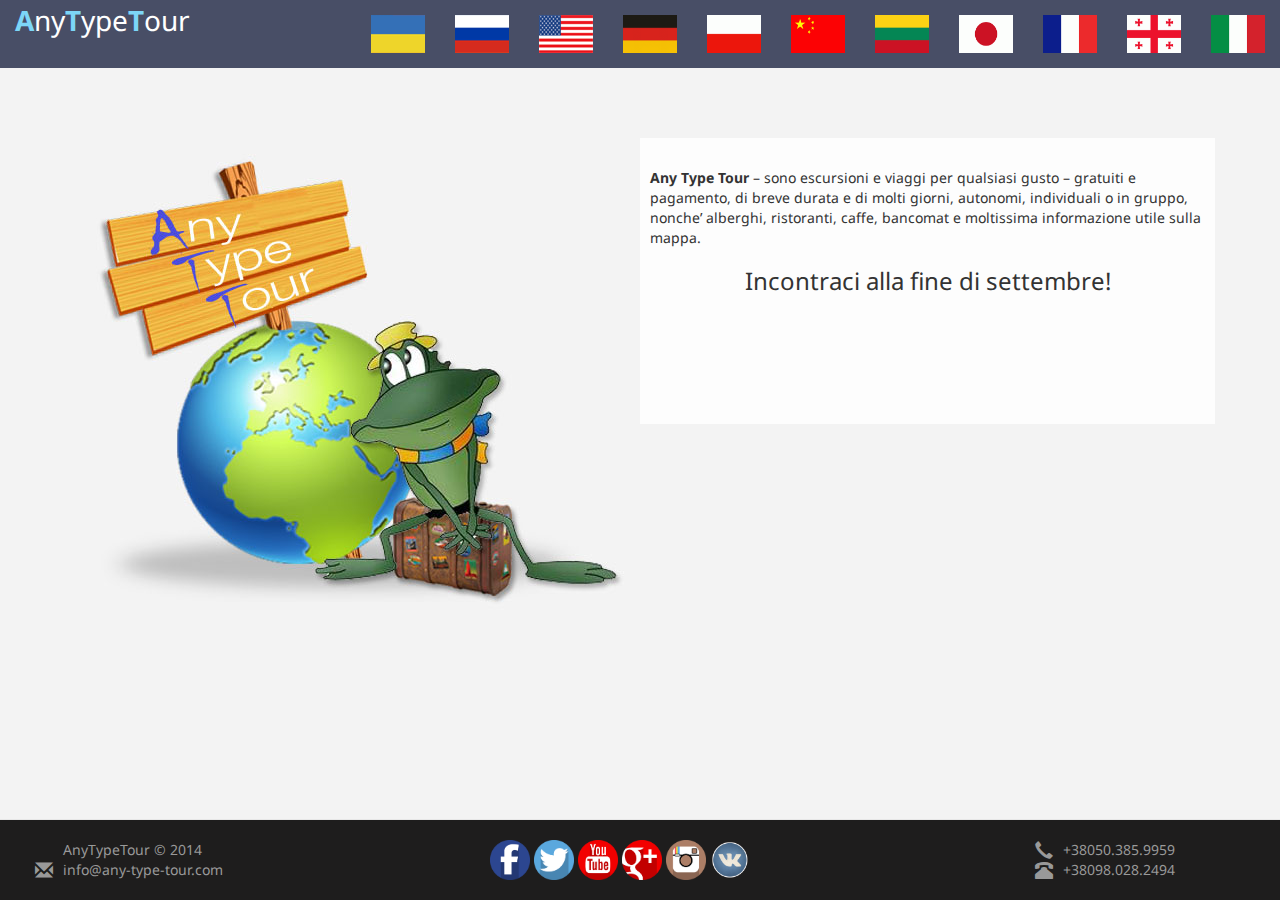
<file: www/it/index.html>
<!DOCTYPE html>
<html lang="it">
<head>
    <!-- Meta, title, CSS, favicons, etc. -->
    <meta charset="utf-8">
    <meta http-equiv="X-UA-Compatible" content="IE=edge">
    <meta name="viewport" content="width=device-width, initial-scale=1, maximum-scale=1, user-scalable=no">
    <meta name="description" content="Any Type Tour – sono escursioni e viaggi per qualsiasi gusto – gratuiti e pagamento, di breve durata e di molti giorni, autonomi, individuali o in gruppo, nonche’ alberghi, ristoranti, caffe, bancomat e moltissima informazione utile sulla mappa.">
    <meta name="keywords" content="">

    <title>Any Type Tour – sono escursioni e viaggi per qualsiasi gusto – gratuiti e pagamento, di breve durata e di molti giorni, autonomi, individuali o in gruppo, nonche’ alberghi, ristoranti, caffe, bancomat e moltissima informazione utile sulla mappa.</title>

    <!-- Bootstrap core CSS -->
    <link href="../app/css/libs/bootstrap.css" rel="stylesheet">
    <link href='http://fonts.googleapis.com/css?family=Noto+Sans:400,700,400italic,700italic' rel='stylesheet' type='text/css'>
    <link href="../app/css/app.css" rel="stylesheet">

    <!-- Favicons -->
    <link rel="apple-touch-icon-precomposed" href="../app/icons/apple-touch-icon-precomposed.png">
    <link rel="icon" href="../app/iconsfavicon.ico">

    <meta name='yandex-verification' content='6e96a6d6c9b43c54' />
    <script>
        (function(i,s,o,g,r,a,m){i['GoogleAnalyticsObject']=r;i[r]=i[r]||function(){
            (i[r].q=i[r].q||[]).push(arguments)},i[r].l=1*new Date();a=s.createElement(o),
                m=s.getElementsByTagName(o)[0];a.async=1;a.src=g;m.parentNode.insertBefore(a,m)
        })(window,document,'script','//www.google-analytics.com/analytics.js','ga');

        ga('create', 'UA-54396429-1', 'auto');
        ga('send', 'pageview');

    </script>

</head>
<body style="background-color: #f3f3f3;">



    <div class="container-fluid" style="background-color: rgba(53,60,86,.9);">
            <a class="navbar-brand-logo" href="http://any-type-tour.com/"><span style="color: #7cd6f7;font-weight: bold">A</span>ny<span style="color: #7cd6f7;font-weight: bold">T</span>ype<span style="color: #7cd6f7;font-weight: bold">T</span>our</a>
            <ul class="nav navbar-nav navbar-right">
                <li class="header-menu-li-bg"><a href="http://any-type-tour.com/ua/index.html" class="header-menu-li"><img src="../app/img/flag-ua.png" class="menu-flag" alt="ukrainian version"></a></li>
                <li class="header-menu-li-bg"><a href="http://any-type-tour.com/ru/index.html" class="header-menu-li"><img src="../app/img/flag-ru.png" class="menu-flag" alt="russian version"></a></li>
                <li class="header-menu-li-bg"><a href="http://any-type-tour.com/en/index.html" class="header-menu-li"><img src="../app/img/flag-en.png" class="menu-flag" alt="english version"></a></li>
                <li class="header-menu-li-bg"><a href="http://any-type-tour.com/de/index.html" class="header-menu-li"><img src="../app/img/flag-de.gif" class="menu-flag" alt="german version"></a></li>
                <li class="header-menu-li-bg"><a href="http://any-type-tour.com/pl/index.html" class="header-menu-li"><img src="../app/img/flag-pl.gif" class="menu-flag" alt="polish version"></a></li>
                <li class="header-menu-li-bg"><a href="http://any-type-tour.com/cn/index.html" class="header-menu-li"><img src="../app/img/flag-cn.gif" class="menu-flag" alt="chinese version"></a></li>
                <li class="header-menu-li-bg"><a href="http://any-type-tour.com/lt/index.html" class="header-menu-li"><img src="../app/img/flag-lt.gif" class="menu-flag" alt="lithuanian version"></a></li>
                <li class="header-menu-li-bg"><a href="http://any-type-tour.com/jp/index.html" class="header-menu-li"><img src="../app/img/flag-jp.gif" class="menu-flag" alt="japanese version"></a></li>
                <li class="header-menu-li-bg"><a href="http://any-type-tour.com/fr/index.html" class="header-menu-li"><img src="../app/img/flag-fr.gif" class="menu-flag" alt="french version"></a></li>
                <li class="header-menu-li-bg"><a href="http://any-type-tour.com/ge/index.html" class="header-menu-li"><img src="../app/img/flag-ge.gif" class="menu-flag" alt="georgian version"></a></li>
                <li class="header-menu-li-bg"><a href="http://any-type-tour.com/it/index.html" class="header-menu-li"><img src="../app/img/flag-it.gif" class="menu-flag" alt="italian version"></a></li>
            </ul>
    </div>



<div class="container-fluid block-catalog">
    <div class="row">
        <div class="col-lg-6 col-md-6 col-sm-6 col-xs-6"><img src="../app/img/logo-frog-welcome.jpg"></div>
        <div class="col-lg-6 col-md-6 col-sm-6 col-xs-6" style="background-color: rgba(255,255,255,.8);color:#333;padding: 30px 10px 120px 10px">
            <b>Any Type Tour</b> –
            sono escursioni e viaggi per qualsiasi gusto – gratuiti e pagamento, di breve durata e di molti giorni, autonomi, individuali o in gruppo, nonche’ alberghi, ristoranti, caffe, bancomat e moltissima informazione utile sulla mappa.
            <h3 class="text-center">Incontraci alla fine di settembre!</h3></div>
    </div>
</div>


<div class="navbar navbar-default navbar-fixed-bottom" style="background-color: #1e1d1d;margin-bottom:0px;padding: 20px; ">
    <div class="container-fluid">
        <div style="float: left;color:#999;">
            <span style="color:#999;padding-left: 28px">AnyTypeTour  </span>  &copy; 2014<br>
            <span class="glyphicon glyphicon-envelope" style="font-size: 18px;float: left;padding-right: 10px"></span>
            <a href="mailto:info@any-type-tour.com" class="contacts-link">info@any-type-tour.com</a>
        </div>
        <div style="width: 320px;left: 50%;margin-left: -150px;position: absolute">
            <a href="https://www.facebook.com/anytypetour"><img src="../app/img/social/facebook-circle.png" width="40px"></a>
            <a href="https://twitter.com/AnytypeTour"><img src="../app/img/social/twitter-circle.png" width="40px"></a>
            <a href="https://www.youtube.com/channel/UC7ecCYZaXwU3d525St4rsUA"><img src="../app/img/social/youtube-circle.png" width="40px"></a>
            <a href="https://plus.google.com/u/0/b/110600764119157032419/+Any-type-tour"><img src="../app/img/social/googleplus-circle.png" width="40px"></a>
            <a href="http://instagram.com/anytypetour"><img src="../app/img/social/instagram-circle.png" width="40px"></a>
            <a href="http://vk.com/anytypetour"><img src="../app/img/social/Vk.png" width="40px"></a>
            <!--<a href=""><img src="../app/img/social/" width="50px"></a>-->
        </div>
        <div style="float: right;color:#999;padding-right: 70px">
            <span class="glyphicon glyphicon-earphone" style="font-size: 18px;float: left;padding-right: 10px"></span>
            <a href="tel:+380503859959" class="contacts-link">+38050.385.9959</a><br>
            <span class="glyphicon glyphicon-phone-alt" style="font-size: 18px;float: left;padding-right: 10px"></span>
            <a href="tel:+380980282494" class="contacts-link">+38098.028.2494</a><br>
        </div>
    </div>
</div>


<script src="../app/js/jquery.min.js"></script>
<script src="../app/js/bootstrap.js"></script>


</body></html>
</file>
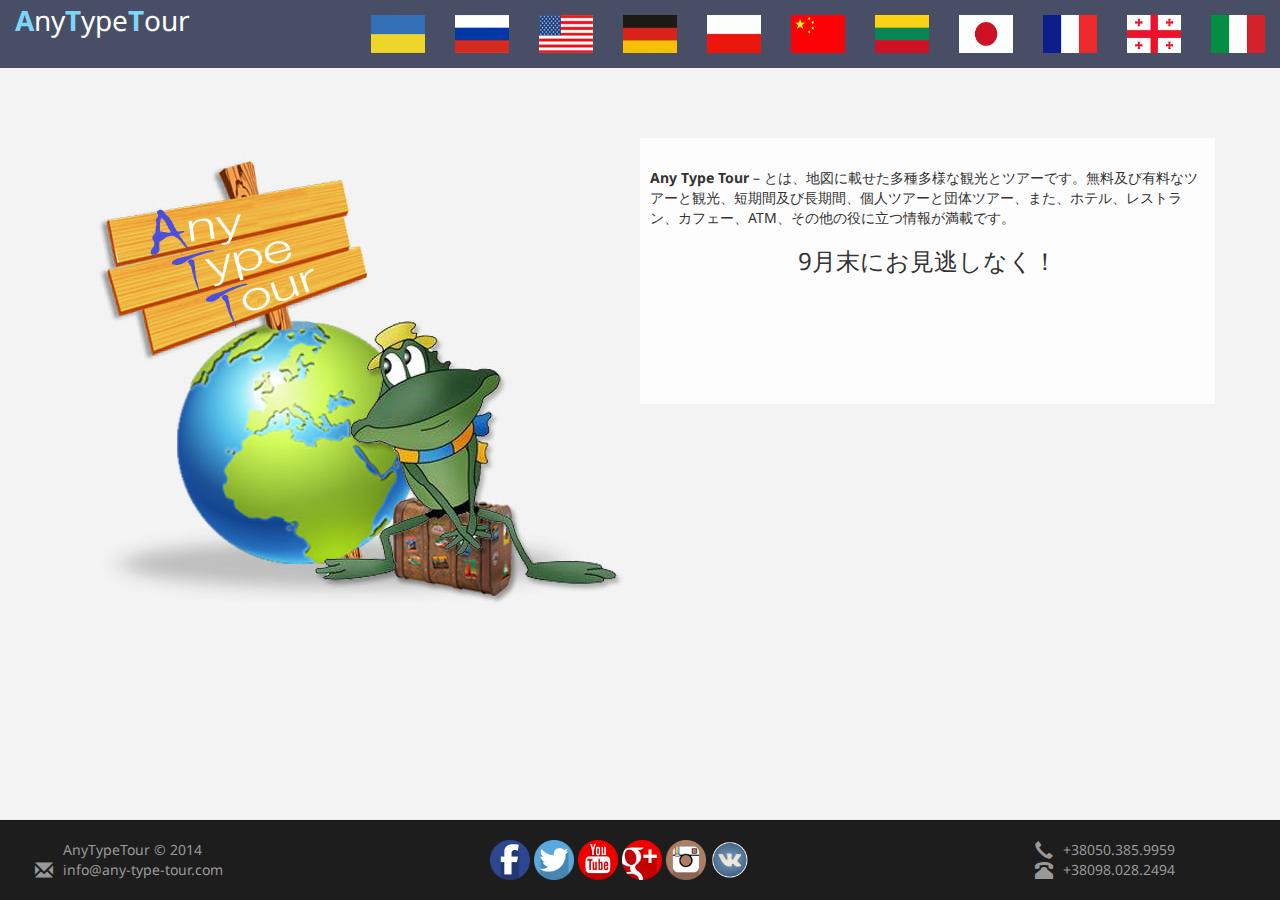
<file: www/jp/index.html>
<!DOCTYPE html>
<html lang="jp">
<head>
    <!-- Meta, title, CSS, favicons, etc. -->
    <meta charset="utf-8">
    <meta http-equiv="X-UA-Compatible" content="IE=edge">
    <meta name="viewport" content="width=device-width, initial-scale=1, maximum-scale=1, user-scalable=no">
    <meta name="description" content="Any Type Tour とは、地図に載せた多種多様な観光とツアーです。無料及び有料なツアーと観光、短期間及び長期間、個人ツアーと団体ツアー、また、ホテル、レストラン、カフェー、ATM、その他の役に立つ情報が満載です。">
    <meta name="keywords" content="">

    <title>Any Type Tour とは、地図に載せた多種多様な観光とツアーです。無料及び有料なツアーと観光、短期間及び長期間、個人ツアーと団体ツアー、また、ホテル、レストラン、カフェー、ATM、その他の役に立つ情報が満載です。</title>

    <!-- Bootstrap core CSS -->
    <link href="../app/css/libs/bootstrap.css" rel="stylesheet">
    <link href='http://fonts.googleapis.com/css?family=Noto+Sans:400,700,400italic,700italic' rel='stylesheet' type='text/css'>
    <link href="../app/css/app.css" rel="stylesheet">

    <!-- Favicons -->
    <link rel="apple-touch-icon-precomposed" href="../app/icons/apple-touch-icon-precomposed.png">
    <link rel="icon" href="../app/iconsfavicon.ico">

    <meta name='yandex-verification' content='6e96a6d6c9b43c54' />
    <script>
        (function(i,s,o,g,r,a,m){i['GoogleAnalyticsObject']=r;i[r]=i[r]||function(){
            (i[r].q=i[r].q||[]).push(arguments)},i[r].l=1*new Date();a=s.createElement(o),
                m=s.getElementsByTagName(o)[0];a.async=1;a.src=g;m.parentNode.insertBefore(a,m)
        })(window,document,'script','//www.google-analytics.com/analytics.js','ga');

        ga('create', 'UA-54396429-1', 'auto');
        ga('send', 'pageview');

    </script>

</head>
<body style="background-color: #f3f3f3;">



    <div class="container-fluid" style="background-color: rgba(53,60,86,.9);">
            <a class="navbar-brand-logo" href="http://any-type-tour.com/"><span style="color: #7cd6f7;font-weight: bold">A</span>ny<span style="color: #7cd6f7;font-weight: bold">T</span>ype<span style="color: #7cd6f7;font-weight: bold">T</span>our</a>
            <ul class="nav navbar-nav navbar-right">
                <li class="header-menu-li-bg"><a href="http://any-type-tour.com/ua/index.html" class="header-menu-li"><img src="../app/img/flag-ua.png" class="menu-flag" alt="ukrainian version"></a></li>
                <li class="header-menu-li-bg"><a href="http://any-type-tour.com/ru/index.html" class="header-menu-li"><img src="../app/img/flag-ru.png" class="menu-flag" alt="russian version"></a></li>
                <li class="header-menu-li-bg"><a href="http://any-type-tour.com/en/index.html" class="header-menu-li"><img src="../app/img/flag-en.png" class="menu-flag" alt="english version"></a></li>
                <li class="header-menu-li-bg"><a href="http://any-type-tour.com/de/index.html" class="header-menu-li"><img src="../app/img/flag-de.gif" class="menu-flag" alt="german version"></a></li>
                <li class="header-menu-li-bg"><a href="http://any-type-tour.com/pl/index.html" class="header-menu-li"><img src="../app/img/flag-pl.gif" class="menu-flag" alt="polish version"></a></li>
                <li class="header-menu-li-bg"><a href="http://any-type-tour.com/cn/index.html" class="header-menu-li"><img src="../app/img/flag-cn.gif" class="menu-flag" alt="chinese version"></a></li>
                <li class="header-menu-li-bg"><a href="http://any-type-tour.com/lt/index.html" class="header-menu-li"><img src="../app/img/flag-lt.gif" class="menu-flag" alt="lithuanian version"></a></li>
                <li class="header-menu-li-bg"><a href="http://any-type-tour.com/jp/index.html" class="header-menu-li"><img src="../app/img/flag-jp.gif" class="menu-flag" alt="japanese version"></a></li>
                <li class="header-menu-li-bg"><a href="http://any-type-tour.com/fr/index.html" class="header-menu-li"><img src="../app/img/flag-fr.gif" class="menu-flag" alt="french version"></a></li>
                <li class="header-menu-li-bg"><a href="http://any-type-tour.com/ge/index.html" class="header-menu-li"><img src="../app/img/flag-ge.gif" class="menu-flag" alt="georgian version"></a></li>
                <li class="header-menu-li-bg"><a href="http://any-type-tour.com/it/index.html" class="header-menu-li"><img src="../app/img/flag-it.gif" class="menu-flag" alt="italian version"></a></li>
            </ul>
    </div>



<div class="container-fluid block-catalog">
    <div class="row">
        <div class="col-lg-6 col-md-6 col-sm-6 col-xs-6"><img src="../app/img/logo-frog-welcome.jpg"></div>
        <div class="col-lg-6 col-md-6 col-sm-6 col-xs-6" style="background-color: rgba(255,255,255,.8);color:#333;padding: 30px 10px 120px 10px">
            <b>Any Type Tour</b> –
            とは、地図に載せた多種多様な観光とツアーです。無料及び有料なツアーと観光、短期間及び長期間、個人ツアーと団体ツアー、また、ホテル、レストラン、カフェー、ATM、その他の役に立つ情報が満載です。
            <h3 class="text-center">9月末にお見逃しなく！</h3></div>
    </div>
</div>


<div class="navbar navbar-default navbar-fixed-bottom" style="background-color: #1e1d1d;margin-bottom:0px;padding: 20px; ">
    <div class="container-fluid">
        <div style="float: left;color:#999;">
            <span style="color:#999;padding-left: 28px">AnyTypeTour  </span>  &copy; 2014<br>
            <span class="glyphicon glyphicon-envelope" style="font-size: 18px;float: left;padding-right: 10px"></span>
            <a href="mailto:info@any-type-tour.com" class="contacts-link">info@any-type-tour.com</a>
        </div>
        <div style="width: 320px;left: 50%;margin-left: -150px;position: absolute">
            <a href="https://www.facebook.com/anytypetour"><img src="../app/img/social/facebook-circle.png" width="40px"></a>
            <a href="https://twitter.com/AnytypeTour"><img src="../app/img/social/twitter-circle.png" width="40px"></a>
            <a href="https://www.youtube.com/channel/UC7ecCYZaXwU3d525St4rsUA"><img src="../app/img/social/youtube-circle.png" width="40px"></a>
            <a href="https://plus.google.com/u/0/b/110600764119157032419/+Any-type-tour"><img src="../app/img/social/googleplus-circle.png" width="40px"></a>
            <a href="http://instagram.com/anytypetour"><img src="../app/img/social/instagram-circle.png" width="40px"></a>
            <a href="http://vk.com/anytypetour"><img src="../app/img/social/Vk.png" width="40px"></a>
            <!--<a href=""><img src="../app/img/social/" width="50px"></a>-->
        </div>
        <div style="float: right;color:#999;padding-right: 70px">
            <span class="glyphicon glyphicon-earphone" style="font-size: 18px;float: left;padding-right: 10px"></span>
            <a href="tel:+380503859959" class="contacts-link">+38050.385.9959</a><br>
            <span class="glyphicon glyphicon-phone-alt" style="font-size: 18px;float: left;padding-right: 10px"></span>
            <a href="tel:+380980282494" class="contacts-link">+38098.028.2494</a><br>
        </div>
    </div>
</div>


<script src="../app/js/jquery.min.js"></script>
<script src="../app/js/bootstrap.js"></script>


</body></html>
</file>
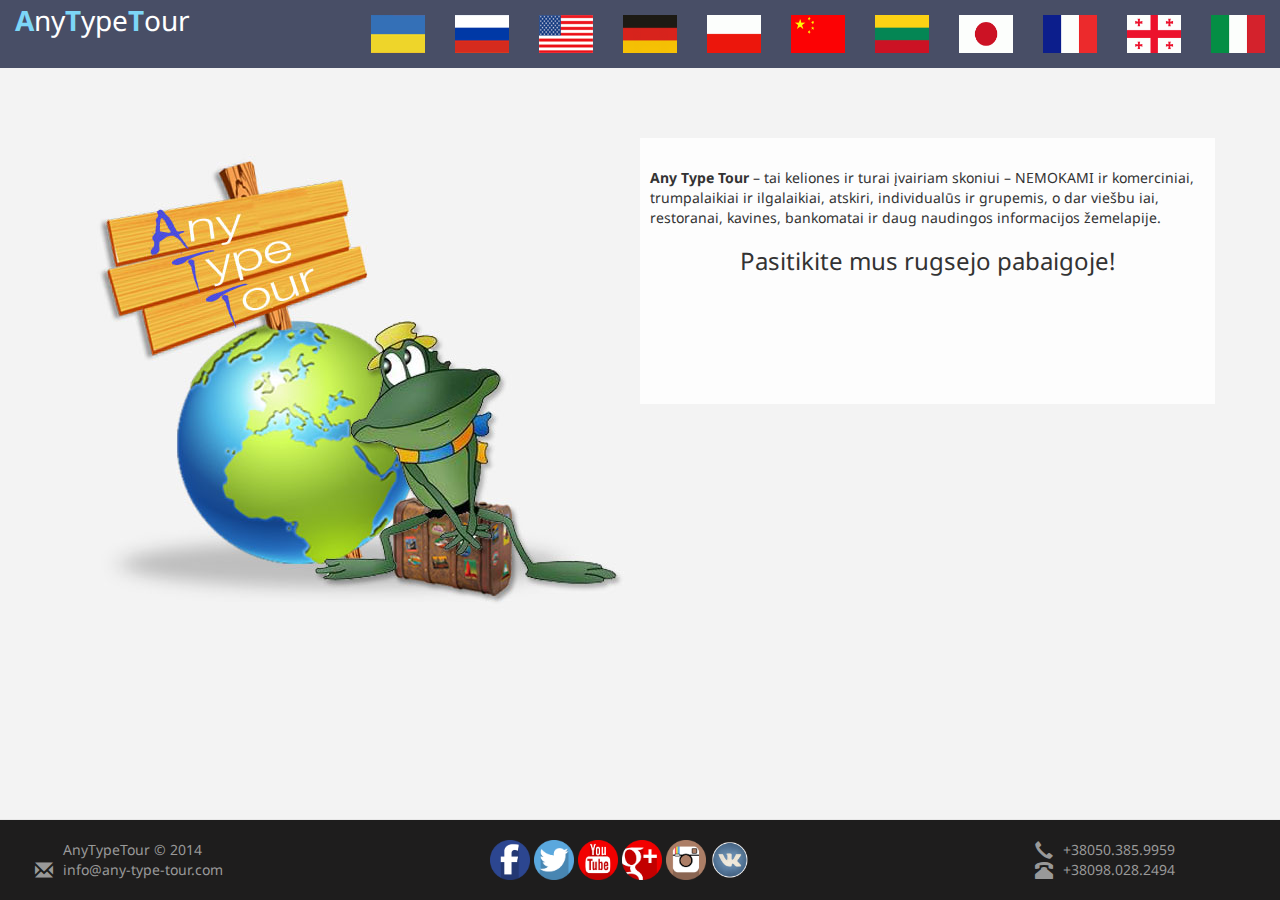
<file: www/lt/index.html>
<!DOCTYPE html>
<html lang="lt">
<head>
    <!-- Meta, title, CSS, favicons, etc. -->
    <meta charset="utf-8">
    <meta http-equiv="X-UA-Compatible" content="IE=edge">
    <meta name="viewport" content="width=device-width, initial-scale=1, maximum-scale=1, user-scalable=no">
    <meta name="description" content="Any Type Tour – tai keliones ir turai įvairiam skoniui – NEMOKAMI  ir komerciniai, trumpalaikiai ir ilgalaikiai, atskiri, individualūs ir grupemis, o dar viešbu iai, restoranai, kavines, bankomatai ir daug naudingos informacijos žemelapije.">
    <meta name="keywords" content="">

    <title>Any Type Tour – tai keliones ir turai įvairiam skoniui – NEMOKAMI  ir komerciniai, trumpalaikiai ir ilgalaikiai, atskiri, individualūs ir grupemis, o dar viešbu iai, restoranai, kavines, bankomatai ir daug naudingos informacijos žemelapije.</title>

    <!-- Bootstrap core CSS -->
    <link href="../app/css/libs/bootstrap.css" rel="stylesheet">
    <link href='http://fonts.googleapis.com/css?family=Noto+Sans:400,700,400italic,700italic' rel='stylesheet' type='text/css'>
    <link href="../app/css/app.css" rel="stylesheet">

    <!-- Favicons -->
    <link rel="apple-touch-icon-precomposed" href="../app/icons/apple-touch-icon-precomposed.png">
    <link rel="icon" href="../app/iconsfavicon.ico">

    <meta name='yandex-verification' content='6e96a6d6c9b43c54' />
    <script>
        (function(i,s,o,g,r,a,m){i['GoogleAnalyticsObject']=r;i[r]=i[r]||function(){
            (i[r].q=i[r].q||[]).push(arguments)},i[r].l=1*new Date();a=s.createElement(o),
                m=s.getElementsByTagName(o)[0];a.async=1;a.src=g;m.parentNode.insertBefore(a,m)
        })(window,document,'script','//www.google-analytics.com/analytics.js','ga');

        ga('create', 'UA-54396429-1', 'auto');
        ga('send', 'pageview');

    </script>

</head>
<body style="background-color: #f3f3f3;">



    <div class="container-fluid" style="background-color: rgba(53,60,86,.9);">
            <a class="navbar-brand-logo" href="http://any-type-tour.com/"><span style="color: #7cd6f7;font-weight: bold">A</span>ny<span style="color: #7cd6f7;font-weight: bold">T</span>ype<span style="color: #7cd6f7;font-weight: bold">T</span>our</a>
            <ul class="nav navbar-nav navbar-right">
                <li class="header-menu-li-bg"><a href="http://any-type-tour.com/ua/index.html" class="header-menu-li"><img src="../app/img/flag-ua.png" class="menu-flag" alt="ukrainian version"></a></li>
                <li class="header-menu-li-bg"><a href="http://any-type-tour.com/ru/index.html" class="header-menu-li"><img src="../app/img/flag-ru.png" class="menu-flag" alt="russian version"></a></li>
                <li class="header-menu-li-bg"><a href="http://any-type-tour.com/en/index.html" class="header-menu-li"><img src="../app/img/flag-en.png" class="menu-flag" alt="english version"></a></li>
                <li class="header-menu-li-bg"><a href="http://any-type-tour.com/de/index.html" class="header-menu-li"><img src="../app/img/flag-de.gif" class="menu-flag" alt="german version"></a></li>
                <li class="header-menu-li-bg"><a href="http://any-type-tour.com/pl/index.html" class="header-menu-li"><img src="../app/img/flag-pl.gif" class="menu-flag" alt="polish version"></a></li>
                <li class="header-menu-li-bg"><a href="http://any-type-tour.com/cn/index.html" class="header-menu-li"><img src="../app/img/flag-cn.gif" class="menu-flag" alt="chinese version"></a></li>
                <li class="header-menu-li-bg"><a href="http://any-type-tour.com/lt/index.html" class="header-menu-li"><img src="../app/img/flag-lt.gif" class="menu-flag" alt="lithuanian version"></a></li>
                <li class="header-menu-li-bg"><a href="http://any-type-tour.com/jp/index.html" class="header-menu-li"><img src="../app/img/flag-jp.gif" class="menu-flag" alt="japanese version"></a></li>
                <li class="header-menu-li-bg"><a href="http://any-type-tour.com/fr/index.html" class="header-menu-li"><img src="../app/img/flag-fr.gif" class="menu-flag" alt="french version"></a></li>
                <li class="header-menu-li-bg"><a href="http://any-type-tour.com/ge/index.html" class="header-menu-li"><img src="../app/img/flag-ge.gif" class="menu-flag" alt="georgian version"></a></li>
                <li class="header-menu-li-bg"><a href="http://any-type-tour.com/it/index.html" class="header-menu-li"><img src="../app/img/flag-it.gif" class="menu-flag" alt="italian version"></a></li>
            </ul>
    </div>



<div class="container-fluid block-catalog">
    <div class="row">
        <div class="col-lg-6 col-md-6 col-sm-6 col-xs-6"><img src="../app/img/logo-frog-welcome.jpg"></div>
        <div class="col-lg-6 col-md-6 col-sm-6 col-xs-6" style="background-color: rgba(255,255,255,.8);color:#333;padding: 30px 10px 120px 10px">
            <b>Any Type Tour</b> –
            tai keliones ir turai įvairiam skoniui – NEMOKAMI  ir komerciniai, trumpalaikiai ir ilgalaikiai, atskiri, individualūs ir grupemis, o dar viešbu
            iai, restoranai, kavines, bankomatai ir daug naudingos informacijos žemelapije.
            <h3 class="text-center">Pasitikite mus rugsejo pabaigoje!</h3></div>
    </div>
</div>


<div class="navbar navbar-default navbar-fixed-bottom" style="background-color: #1e1d1d;margin-bottom:0px;padding: 20px; ">
    <div class="container-fluid">
        <div style="float: left;color:#999;">
            <span style="color:#999;padding-left: 28px">AnyTypeTour  </span>  &copy; 2014<br>
            <span class="glyphicon glyphicon-envelope" style="font-size: 18px;float: left;padding-right: 10px"></span>
            <a href="mailto:info@any-type-tour.com" class="contacts-link">info@any-type-tour.com</a>
        </div>
        <div style="width: 320px;left: 50%;margin-left: -150px;position: absolute">
            <a href="https://www.facebook.com/anytypetour"><img src="../app/img/social/facebook-circle.png" width="40px"></a>
            <a href="https://twitter.com/AnytypeTour"><img src="../app/img/social/twitter-circle.png" width="40px"></a>
            <a href="https://www.youtube.com/channel/UC7ecCYZaXwU3d525St4rsUA"><img src="../app/img/social/youtube-circle.png" width="40px"></a>
            <a href="https://plus.google.com/u/0/b/110600764119157032419/+Any-type-tour"><img src="../app/img/social/googleplus-circle.png" width="40px"></a>
            <a href="http://instagram.com/anytypetour"><img src="../app/img/social/instagram-circle.png" width="40px"></a>
            <a href="http://vk.com/anytypetour"><img src="../app/img/social/Vk.png" width="40px"></a>
            <!--<a href=""><img src="../app/img/social/" width="50px"></a>-->
        </div>
        <div style="float: right;color:#999;padding-right: 70px">
            <span class="glyphicon glyphicon-earphone" style="font-size: 18px;float: left;padding-right: 10px"></span>
            <a href="tel:+380503859959" class="contacts-link">+38050.385.9959</a><br>
            <span class="glyphicon glyphicon-phone-alt" style="font-size: 18px;float: left;padding-right: 10px"></span>
            <a href="tel:+380980282494" class="contacts-link">+38098.028.2494</a><br>
        </div>
    </div>
</div>


<script src="../app/js/jquery.min.js"></script>
<script src="../app/js/bootstrap.js"></script>


</body></html>
</file>
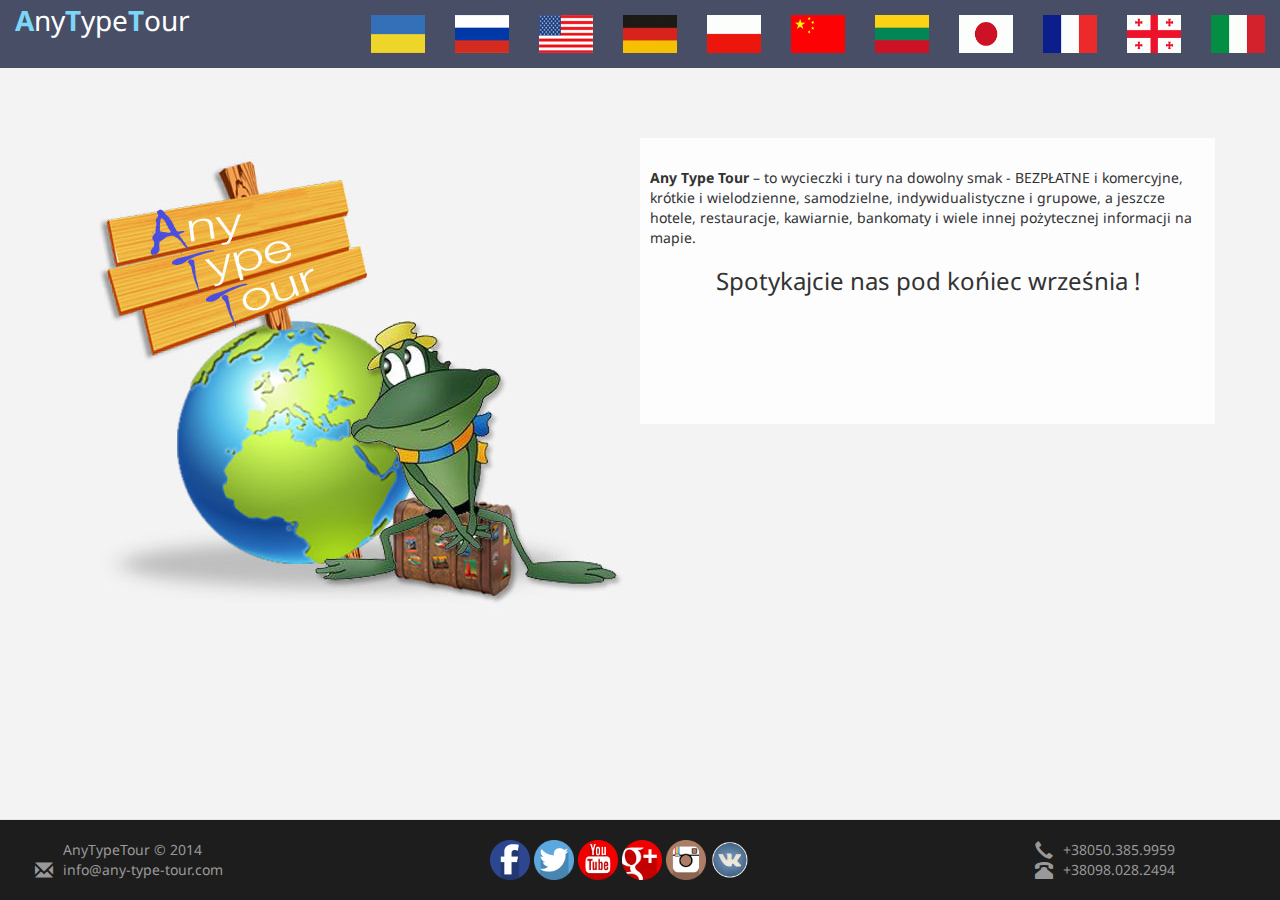
<file: www/pl/index.html>
<!DOCTYPE html>
<html lang="pl">
<head>
    <!-- Meta, title, CSS, favicons, etc. -->
    <meta charset="utf-8">
    <meta http-equiv="X-UA-Compatible" content="IE=edge">
    <meta name="viewport" content="width=device-width, initial-scale=1, maximum-scale=1, user-scalable=no">
    <meta name="description" content="Any Type Tour - to wycieczki i tury na dowolny smak - BEZPŁATNE i komercyjne, krótkie i wielodzienne, samodzielne, indywidualistyczne i grupowe, a jeszcze hotele, restauracje, kawiarnie, bankomaty i wiele innej pożytecznej informacji na mapie.">
    <meta name="keywords" content="">

    <title>Any Type Tour - to wycieczki i tury na dowolny smak - BEZPŁATNE i komercyjne, krótkie i wielodzienne, samodzielne, indywidualistyczne i grupowe, a jeszcze hotele, restauracje, kawiarnie, bankomaty i wiele innej pożytecznej informacji na mapie.</title>

    <!-- Bootstrap core CSS -->
    <link href="../app/css/libs/bootstrap.css" rel="stylesheet">
    <link href='http://fonts.googleapis.com/css?family=Noto+Sans:400,700,400italic,700italic' rel='stylesheet' type='text/css'>
    <link href="../app/css/app.css" rel="stylesheet">

    <!-- Favicons -->
    <link rel="apple-touch-icon-precomposed" href="../app/icons/apple-touch-icon-precomposed.png">
    <link rel="icon" href="../app/iconsfavicon.ico">

    <meta name='yandex-verification' content='6e96a6d6c9b43c54' />
    <script>
        (function(i,s,o,g,r,a,m){i['GoogleAnalyticsObject']=r;i[r]=i[r]||function(){
            (i[r].q=i[r].q||[]).push(arguments)},i[r].l=1*new Date();a=s.createElement(o),
                m=s.getElementsByTagName(o)[0];a.async=1;a.src=g;m.parentNode.insertBefore(a,m)
        })(window,document,'script','//www.google-analytics.com/analytics.js','ga');

        ga('create', 'UA-54396429-1', 'auto');
        ga('send', 'pageview');

    </script>

</head>
<body style="background-color: #f3f3f3;">



    <div class="container-fluid" style="background-color: rgba(53,60,86,.9);">
            <a class="navbar-brand-logo" href="http://any-type-tour.com/"><span style="color: #7cd6f7;font-weight: bold">A</span>ny<span style="color: #7cd6f7;font-weight: bold">T</span>ype<span style="color: #7cd6f7;font-weight: bold">T</span>our</a>
            <ul class="nav navbar-nav navbar-right">
                <li class="header-menu-li-bg"><a href="http://any-type-tour.com/ua/index.html" class="header-menu-li"><img src="../app/img/flag-ua.png" class="menu-flag" alt="ukrainian version"></a></li>
                <li class="header-menu-li-bg"><a href="http://any-type-tour.com/ru/index.html" class="header-menu-li"><img src="../app/img/flag-ru.png" class="menu-flag" alt="russian version"></a></li>
                <li class="header-menu-li-bg"><a href="http://any-type-tour.com/en/index.html" class="header-menu-li"><img src="../app/img/flag-en.png" class="menu-flag" alt="english version"></a></li>
                <li class="header-menu-li-bg"><a href="http://any-type-tour.com/de/index.html" class="header-menu-li"><img src="../app/img/flag-de.gif" class="menu-flag" alt="german version"></a></li>
                <li class="header-menu-li-bg"><a href="http://any-type-tour.com/pl/index.html" class="header-menu-li"><img src="../app/img/flag-pl.gif" class="menu-flag" alt="polish version"></a></li>
                <li class="header-menu-li-bg"><a href="http://any-type-tour.com/cn/index.html" class="header-menu-li"><img src="../app/img/flag-cn.gif" class="menu-flag" alt="chinese version"></a></li>
                <li class="header-menu-li-bg"><a href="http://any-type-tour.com/lt/index.html" class="header-menu-li"><img src="../app/img/flag-lt.gif" class="menu-flag" alt="lithuanian version"></a></li>
                <li class="header-menu-li-bg"><a href="http://any-type-tour.com/jp/index.html" class="header-menu-li"><img src="../app/img/flag-jp.gif" class="menu-flag" alt="japanese version"></a></li>
                <li class="header-menu-li-bg"><a href="http://any-type-tour.com/fr/index.html" class="header-menu-li"><img src="../app/img/flag-fr.gif" class="menu-flag" alt="french version"></a></li>
                <li class="header-menu-li-bg"><a href="http://any-type-tour.com/ge/index.html" class="header-menu-li"><img src="../app/img/flag-ge.gif" class="menu-flag" alt="georgian version"></a></li>
                <li class="header-menu-li-bg"><a href="http://any-type-tour.com/it/index.html" class="header-menu-li"><img src="../app/img/flag-it.gif" class="menu-flag" alt="italian version"></a></li>
            </ul>
    </div>



<div class="container-fluid block-catalog">
    <div class="row">
        <div class="col-lg-6 col-md-6 col-sm-6 col-xs-6"><img src="../app/img/logo-frog-welcome.jpg"></div>
        <div class="col-lg-6 col-md-6 col-sm-6 col-xs-6" style="background-color: rgba(255,255,255,.8);color:#333;padding: 30px 10px 120px 10px">
            <b>Any Type Tour</b> –
            to wycieczki i tury na dowolny smak - BEZPŁATNE i komercyjne, krótkie i wielodzienne, samodzielne, indywidualistyczne i grupowe, a jeszcze hotele, restauracje, kawiarnie, bankomaty i wiele innej pożytecznej informacji na mapie.
            <h3 class="text-center">Spotykajcie nas pod końiec września !</h3></div>
    </div>
</div>


<div class="navbar navbar-default navbar-fixed-bottom" style="background-color: #1e1d1d;margin-bottom:0px;padding: 20px; ">
    <div class="container-fluid">
        <div style="float: left;color:#999;">
            <span style="color:#999;padding-left: 28px">AnyTypeTour  </span>  &copy; 2014<br>
            <span class="glyphicon glyphicon-envelope" style="font-size: 18px;float: left;padding-right: 10px"></span>
            <a href="mailto:info@any-type-tour.com" class="contacts-link">info@any-type-tour.com</a>
        </div>
        <div style="width: 320px;left: 50%;margin-left: -150px;position: absolute">
            <a href="https://www.facebook.com/anytypetour"><img src="../app/img/social/facebook-circle.png" width="40px"></a>
            <a href="https://twitter.com/AnytypeTour"><img src="../app/img/social/twitter-circle.png" width="40px"></a>
            <a href="https://www.youtube.com/channel/UC7ecCYZaXwU3d525St4rsUA"><img src="../app/img/social/youtube-circle.png" width="40px"></a>
            <a href="https://plus.google.com/u/0/b/110600764119157032419/+Any-type-tour"><img src="../app/img/social/googleplus-circle.png" width="40px"></a>
            <a href="http://instagram.com/anytypetour"><img src="../app/img/social/instagram-circle.png" width="40px"></a>
            <a href="http://vk.com/anytypetour"><img src="../app/img/social/Vk.png" width="40px"></a>
            <!--<a href=""><img src="../app/img/social/" width="50px"></a>-->
        </div>
        <div style="float: right;color:#999;padding-right: 70px">
            <span class="glyphicon glyphicon-earphone" style="font-size: 18px;float: left;padding-right: 10px"></span>
            <a href="tel:+380503859959" class="contacts-link">+38050.385.9959</a><br>
            <span class="glyphicon glyphicon-phone-alt" style="font-size: 18px;float: left;padding-right: 10px"></span>
            <a href="tel:+380980282494" class="contacts-link">+38098.028.2494</a><br>
        </div>
    </div>
</div>


<script src="../app/js/jquery.min.js"></script>
<script src="../app/js/bootstrap.js"></script>


</body></html>
</file>
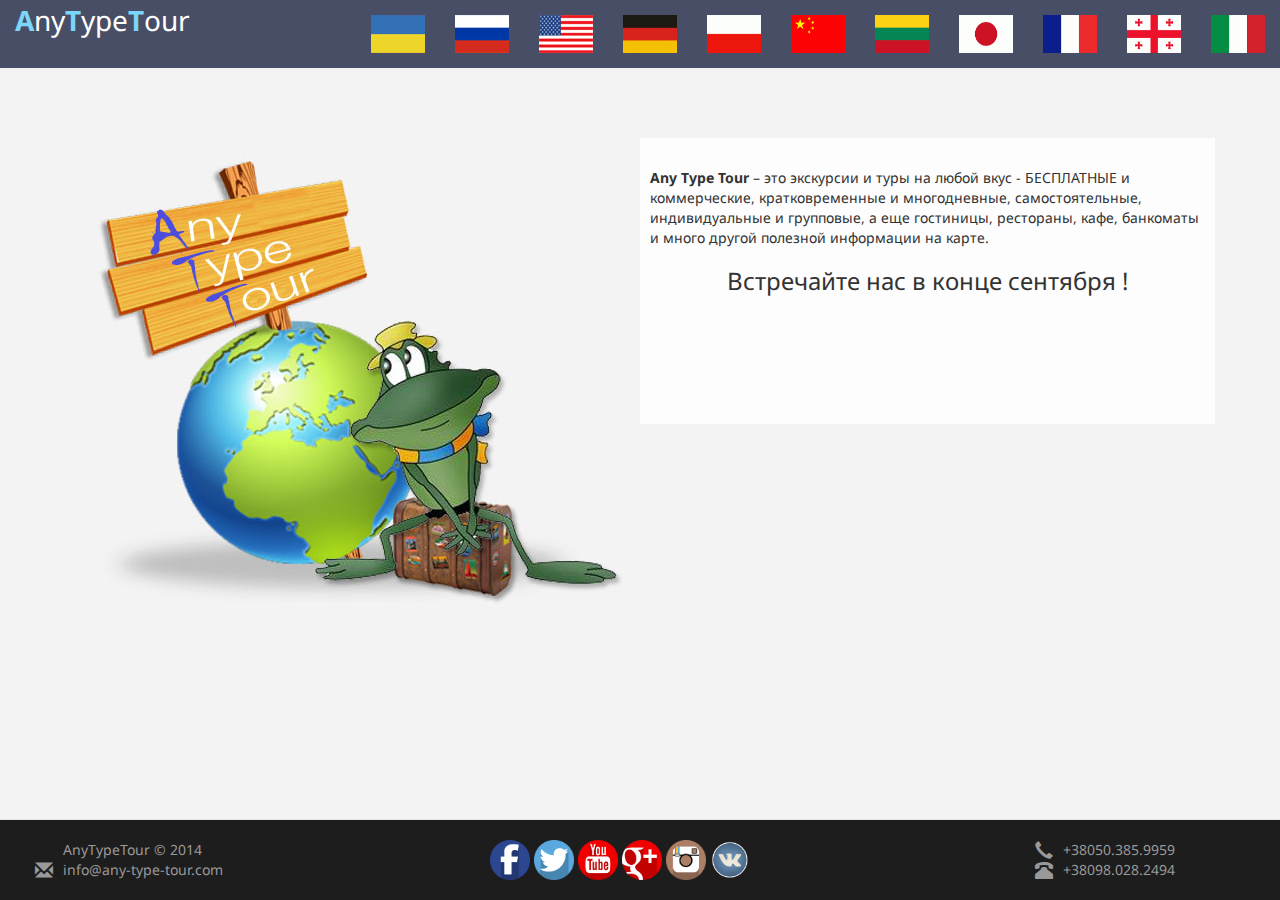
<file: www/ru/index.html>
<!DOCTYPE html>
<html lang="ru">
<head>
    <!-- Meta, title, CSS, favicons, etc. -->
    <meta charset="utf-8">
    <meta http-equiv="X-UA-Compatible" content="IE=edge">
    <meta name="viewport" content="width=device-width, initial-scale=1, maximum-scale=1, user-scalable=no">
    <meta name="description" content="Any Type Tour – это экскурсии и туры на любой вкус - БЕСПЛАТНЫЕ и коммерческие, кратковременные и многодневные, самостоятельные, индивидуальные и групповые, а еще гостиницы, рестораны, кафе, банкоматы и много другой полезной информации на карте.">
    <meta name="keywords" content="">

    <title>Any Type Tour – это экскурсии и туры на любой вкус - БЕСПЛАТНЫЕ и коммерческие, кратковременные и многодневные, самостоятельные, индивидуальные и групповые, а еще гостиницы, рестораны, кафе, банкоматы и много другой полезной информации на карте.</title>

    <!-- Bootstrap core CSS -->
    <link href="../app/css/libs/bootstrap.css" rel="stylesheet">
    <link href='http://fonts.googleapis.com/css?family=Noto+Sans:400,700,400italic,700italic' rel='stylesheet' type='text/css'>
    <link href="../app/css/app.css" rel="stylesheet">

    <!-- Favicons -->
    <link rel="apple-touch-icon-precomposed" href="../app/icons/apple-touch-icon-precomposed.png">
    <link rel="icon" href="../app/iconsfavicon.ico">

    <meta name='yandex-verification' content='6e96a6d6c9b43c54' />
    <script>
        (function(i,s,o,g,r,a,m){i['GoogleAnalyticsObject']=r;i[r]=i[r]||function(){
            (i[r].q=i[r].q||[]).push(arguments)},i[r].l=1*new Date();a=s.createElement(o),
                m=s.getElementsByTagName(o)[0];a.async=1;a.src=g;m.parentNode.insertBefore(a,m)
        })(window,document,'script','//www.google-analytics.com/analytics.js','ga');

        ga('create', 'UA-54396429-1', 'auto');
        ga('send', 'pageview');

    </script>

</head>
<body style="background-color: #f3f3f3;">



    <div class="container-fluid" style="background-color: rgba(53,60,86,.9);">
            <a class="navbar-brand-logo" href="http://any-type-tour.com/"><span style="color: #7cd6f7;font-weight: bold">A</span>ny<span style="color: #7cd6f7;font-weight: bold">T</span>ype<span style="color: #7cd6f7;font-weight: bold">T</span>our</a>
            <ul class="nav navbar-nav navbar-right">
                <li class="header-menu-li-bg"><a href="http://any-type-tour.com/ua/index.html" class="header-menu-li"><img src="../app/img/flag-ua.png" class="menu-flag" alt="ukrainian version"></a></li>
                <li class="header-menu-li-bg"><a href="http://any-type-tour.com/ru/index.html" class="header-menu-li"><img src="../app/img/flag-ru.png" class="menu-flag" alt="russian version"></a></li>
                <li class="header-menu-li-bg"><a href="http://any-type-tour.com/en/index.html" class="header-menu-li"><img src="../app/img/flag-en.png" class="menu-flag" alt="english version"></a></li>
                <li class="header-menu-li-bg"><a href="http://any-type-tour.com/de/index.html" class="header-menu-li"><img src="../app/img/flag-de.gif" class="menu-flag" alt="german version"></a></li>
                <li class="header-menu-li-bg"><a href="http://any-type-tour.com/pl/index.html" class="header-menu-li"><img src="../app/img/flag-pl.gif" class="menu-flag" alt="polish version"></a></li>
                <li class="header-menu-li-bg"><a href="http://any-type-tour.com/cn/index.html" class="header-menu-li"><img src="../app/img/flag-cn.gif" class="menu-flag" alt="chinese version"></a></li>
                <li class="header-menu-li-bg"><a href="http://any-type-tour.com/lt/index.html" class="header-menu-li"><img src="../app/img/flag-lt.gif" class="menu-flag" alt="lithuanian version"></a></li>
                <li class="header-menu-li-bg"><a href="http://any-type-tour.com/jp/index.html" class="header-menu-li"><img src="../app/img/flag-jp.gif" class="menu-flag" alt="japanese version"></a></li>
                <li class="header-menu-li-bg"><a href="http://any-type-tour.com/fr/index.html" class="header-menu-li"><img src="../app/img/flag-fr.gif" class="menu-flag" alt="french version"></a></li>
                <li class="header-menu-li-bg"><a href="http://any-type-tour.com/ge/index.html" class="header-menu-li"><img src="../app/img/flag-ge.gif" class="menu-flag" alt="georgian version"></a></li>
                <li class="header-menu-li-bg"><a href="http://any-type-tour.com/it/index.html" class="header-menu-li"><img src="../app/img/flag-it.gif" class="menu-flag" alt="italian version"></a></li>
            </ul>
    </div>



<div class="container-fluid block-catalog">
    <div class="row">
        <div class="col-lg-6 col-md-6 col-sm-6 col-xs-6"><img src="../app/img/logo-frog-welcome.jpg"></div>
        <div class="col-lg-6 col-md-6 col-sm-6 col-xs-6" style="background-color: rgba(255,255,255,.8);color:#333;padding: 30px 10px 120px 10px">
            <b>Any Type Tour</b> –
            это экскурсии и туры на любой вкус - БЕСПЛАТНЫЕ и коммерческие, кратковременные и многодневные, самостоятельные, индивидуальные и групповые, а еще гостиницы, рестораны, кафе, банкоматы и много другой полезной информации на карте.
            <h3 class="text-center">Встречайте нас в конце сентября !</h3></div>
    </div>
</div>


<div class="navbar navbar-default navbar-fixed-bottom" style="background-color: #1e1d1d;margin-bottom:0px;padding: 20px; ">
    <div class="container-fluid">
        <div style="float: left;color:#999;">
            <span style="color:#999;padding-left: 28px">AnyTypeTour  </span>  &copy; 2014<br>
            <span class="glyphicon glyphicon-envelope" style="font-size: 18px;float: left;padding-right: 10px"></span>
            <a href="mailto:info@any-type-tour.com" class="contacts-link">info@any-type-tour.com</a>
        </div>
        <div style="width: 320px;left: 50%;margin-left: -150px;position: absolute">
            <a href="https://www.facebook.com/anytypetour"><img src="../app/img/social/facebook-circle.png" width="40px"></a>
            <a href="https://twitter.com/AnytypeTour"><img src="../app/img/social/twitter-circle.png" width="40px"></a>
            <a href="https://www.youtube.com/channel/UC7ecCYZaXwU3d525St4rsUA"><img src="../app/img/social/youtube-circle.png" width="40px"></a>
            <a href="https://plus.google.com/u/0/b/110600764119157032419/+Any-type-tour"><img src="../app/img/social/googleplus-circle.png" width="40px"></a>
            <a href="http://instagram.com/anytypetour"><img src="../app/img/social/instagram-circle.png" width="40px"></a>
            <a href="http://vk.com/anytypetour"><img src="../app/img/social/Vk.png" width="40px"></a>
            <!--<a href=""><img src="../app/img/social/" width="50px"></a>-->
        </div>
        <div style="float: right;color:#999;padding-right: 70px">
            <span class="glyphicon glyphicon-earphone" style="font-size: 18px;float: left;padding-right: 10px"></span>
            <a href="tel:+380503859959" class="contacts-link">+38050.385.9959</a><br>
            <span class="glyphicon glyphicon-phone-alt" style="font-size: 18px;float: left;padding-right: 10px"></span>
            <a href="tel:+380980282494" class="contacts-link">+38098.028.2494</a><br>
        </div>
    </div>
</div>


<script src="../app/js/jquery.min.js"></script>
<script src="../app/js/bootstrap.js"></script>


</body></html>
</file>
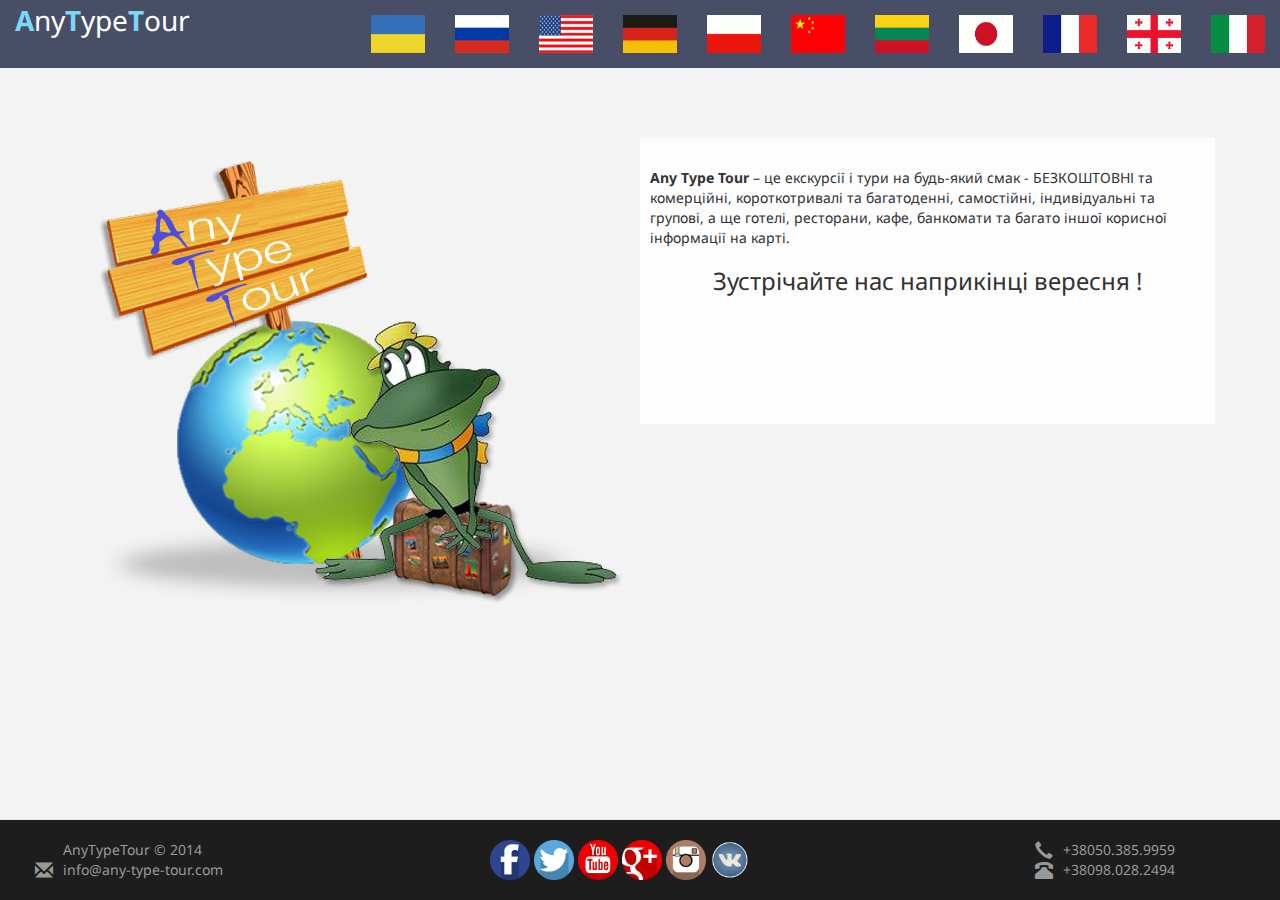
<file: www/ua/index.html>
<!DOCTYPE html>
<html lang="ua">
<head>
    <!-- Meta, title, CSS, favicons, etc. -->
    <meta charset="utf-8">
    <meta http-equiv="X-UA-Compatible" content="IE=edge">
    <meta name="viewport" content="width=device-width, initial-scale=1, maximum-scale=1, user-scalable=no">
    <meta name="description" content="Any Type Tour – це екскурсії і тури на буль-який смак - БЕЗКОШТОВНІ та комерційні, короткотривалі та багатоденні, самостійні, індивідуальні та групові, а ще готелі, ресторани, кафе, банкомати та багато іншої корисної інформації на карті.">
    <meta name="keywords" content="">

    <title>БЕЗКОШТОВНІ екскурсії та тури по Львову, самостійні, по карті та комерційні. Any Type Tour, Львів, Україна</title>

    <!-- Bootstrap core CSS -->
    <link href="../app/css/libs/bootstrap.css" rel="stylesheet">
    <link href='http://fonts.googleapis.com/css?family=Noto+Sans:400,700,400italic,700italic' rel='stylesheet' type='text/css'>
    <link href="../app/css/app.css" rel="stylesheet">

    <!-- Favicons -->
    <link rel="apple-touch-icon-precomposed" href="../app/icons/apple-touch-icon-precomposed.png">
    <link rel="icon" href="../app/iconsfavicon.ico">

    <meta name='yandex-verification' content='6e96a6d6c9b43c54' />
    <script>
        (function(i,s,o,g,r,a,m){i['GoogleAnalyticsObject']=r;i[r]=i[r]||function(){
            (i[r].q=i[r].q||[]).push(arguments)},i[r].l=1*new Date();a=s.createElement(o),
                m=s.getElementsByTagName(o)[0];a.async=1;a.src=g;m.parentNode.insertBefore(a,m)
        })(window,document,'script','//www.google-analytics.com/analytics.js','ga');

        ga('create', 'UA-54396429-1', 'auto');
        ga('send', 'pageview');

    </script>

</head>
<body style="background-color: #f3f3f3;">



    <div class="container-fluid" style="background-color: rgba(53,60,86,.9);">
            <a class="navbar-brand-logo" href="http://any-type-tour.com/"><span style="color: #7cd6f7;font-weight: bold">A</span>ny<span style="color: #7cd6f7;font-weight: bold">T</span>ype<span style="color: #7cd6f7;font-weight: bold">T</span>our</a>
            <ul class="nav navbar-nav navbar-right">
                <li class="header-menu-li-bg"><a href="http://any-type-tour.com/ua/index.html" class="header-menu-li"><img src="../app/img/flag-ua.png" class="menu-flag" alt="ukrainian version"></a></li>
                <li class="header-menu-li-bg"><a href="http://any-type-tour.com/ru/index.html" class="header-menu-li"><img src="../app/img/flag-ru.png" class="menu-flag" alt="russian version"></a></li>
                <li class="header-menu-li-bg"><a href="http://any-type-tour.com/en/index.html" class="header-menu-li"><img src="../app/img/flag-en.png" class="menu-flag" alt="english version"></a></li>
                <li class="header-menu-li-bg"><a href="http://any-type-tour.com/de/index.html" class="header-menu-li"><img src="../app/img/flag-de.gif" class="menu-flag" alt="german version"></a></li>
                <li class="header-menu-li-bg"><a href="http://any-type-tour.com/pl/index.html" class="header-menu-li"><img src="../app/img/flag-pl.gif" class="menu-flag" alt="polish version"></a></li>
                <li class="header-menu-li-bg"><a href="http://any-type-tour.com/cn/index.html" class="header-menu-li"><img src="../app/img/flag-cn.gif" class="menu-flag" alt="chinese version"></a></li>
                <li class="header-menu-li-bg"><a href="http://any-type-tour.com/lt/index.html" class="header-menu-li"><img src="../app/img/flag-lt.gif" class="menu-flag" alt="lithuanian version"></a></li>
                <li class="header-menu-li-bg"><a href="http://any-type-tour.com/jp/index.html" class="header-menu-li"><img src="../app/img/flag-jp.gif" class="menu-flag" alt="japanese version"></a></li>
                <li class="header-menu-li-bg"><a href="http://any-type-tour.com/fr/index.html" class="header-menu-li"><img src="../app/img/flag-fr.gif" class="menu-flag" alt="french version"></a></li>
                <li class="header-menu-li-bg"><a href="http://any-type-tour.com/ge/index.html" class="header-menu-li"><img src="../app/img/flag-ge.gif" class="menu-flag" alt="georgian version"></a></li>
                <li class="header-menu-li-bg"><a href="http://any-type-tour.com/it/index.html" class="header-menu-li"><img src="../app/img/flag-it.gif" class="menu-flag" alt="italian version"></a></li>
            </ul>
    </div>



<div class="container-fluid block-catalog">
    <div class="row">
        <div class="col-lg-6 col-md-6 col-sm-6 col-xs-6"><img src="../app/img/logo-frog-welcome.jpg"></div>
        <div class="col-lg-6 col-md-6 col-sm-6 col-xs-6" style="background-color: rgba(255,255,255,.8);color:#333;padding: 30px 10px 120px 10px">
            <b>Any Type Tour</b> –
            це екскурсії і тури на будь-який смак - БЕЗКОШТОВНІ та комерційні, короткотривалі та багатоденні, самостійні, індивідуальні та групові, а ще готелі, ресторани, кафе, банкомати та багато іншої корисної інформації на карті.
            <h3 class="text-center">Зустрічайте нас наприкінці вересня !</h3></div>
    </div>
</div>


<div class="navbar navbar-default navbar-fixed-bottom" style="background-color: #1e1d1d;margin-bottom:0px;padding: 20px; ">
    <div class="container-fluid">
        <div style="float: left;color:#999;">
            <span style="color:#999;padding-left: 28px">AnyTypeTour  </span>  &copy; 2014<br>
            <span class="glyphicon glyphicon-envelope" style="font-size: 18px;float: left;padding-right: 10px"></span>
            <a href="mailto:info@any-type-tour.com" class="contacts-link">info@any-type-tour.com</a>
        </div>
        <div style="width: 320px;left: 50%;margin-left: -150px;position: absolute">
            <a href="https://www.facebook.com/anytypetour"><img src="../app/img/social/facebook-circle.png" width="40px"></a>
            <a href="https://twitter.com/AnytypeTour"><img src="../app/img/social/twitter-circle.png" width="40px"></a>
            <a href="https://www.youtube.com/channel/UC7ecCYZaXwU3d525St4rsUA"><img src="../app/img/social/youtube-circle.png" width="40px"></a>
            <a href="https://plus.google.com/u/0/b/110600764119157032419/+Any-type-tour"><img src="../app/img/social/googleplus-circle.png" width="40px"></a>
            <a href="http://instagram.com/anytypetour"><img src="../app/img/social/instagram-circle.png" width="40px"></a>
            <a href="http://vk.com/anytypetour"><img src="../app/img/social/Vk.png" width="40px"></a>
            <!--<a href=""><img src="../app/img/social/" width="50px"></a>-->
        </div>
        <div style="float: right;color:#999;padding-right: 70px">
            <span class="glyphicon glyphicon-earphone" style="font-size: 18px;float: left;padding-right: 10px"></span>
            <a href="tel:+380503859959" class="contacts-link">+38050.385.9959</a><br>
            <span class="glyphicon glyphicon-phone-alt" style="font-size: 18px;float: left;padding-right: 10px"></span>
            <a href="tel:+380980282494" class="contacts-link">+38098.028.2494</a><br>
        </div>
    </div>
</div>


<script src="../app/js/jquery.min.js"></script>
<script src="../app/js/bootstrap.js"></script>


</body></html>
</file>
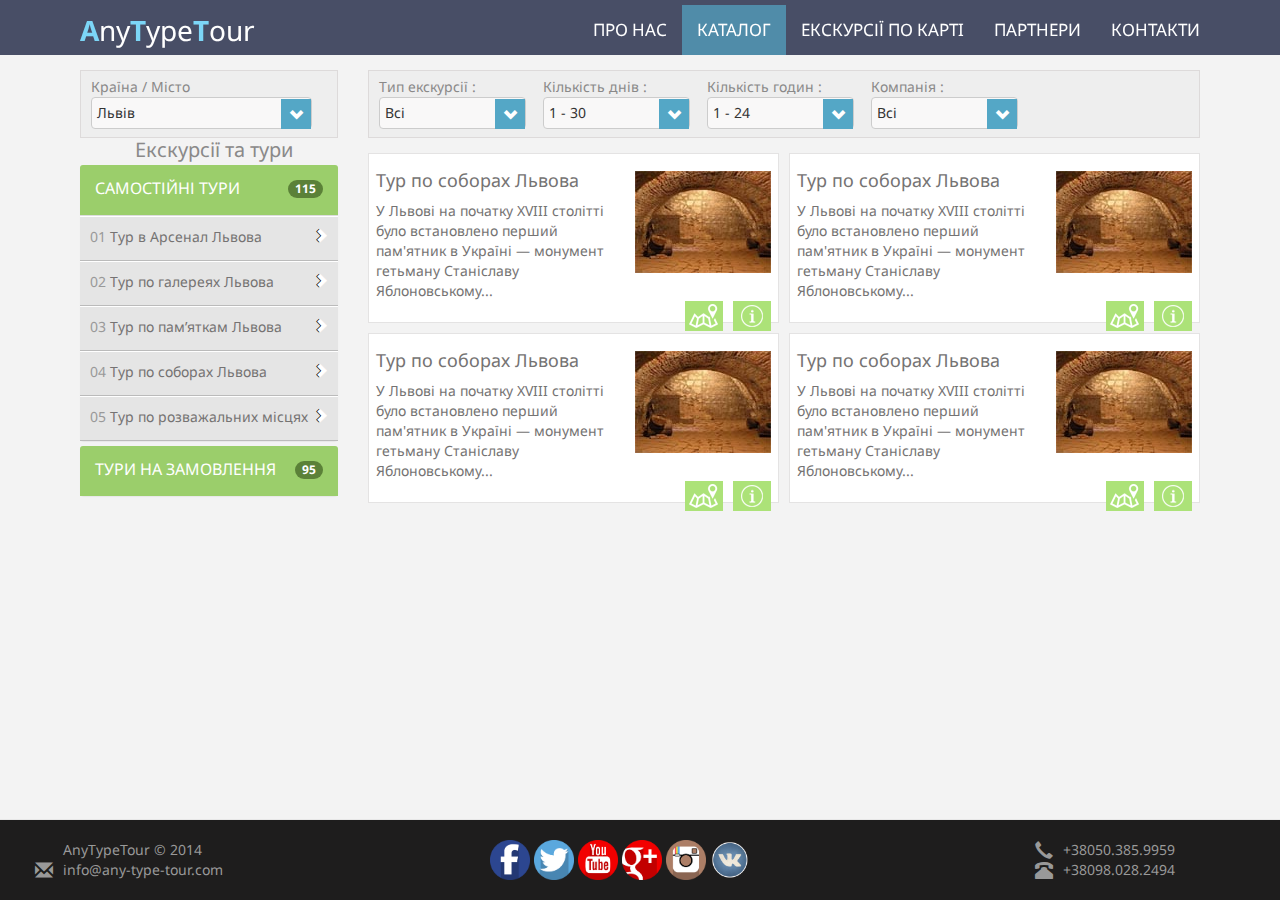
<file: www/ua/catalog.html>
<!DOCTYPE html>
<html lang="ua">
<head>
    <!-- Meta, title, CSS, favicons, etc. -->
    <meta charset="utf-8">
    <meta http-equiv="X-UA-Compatible" content="IE=edge">
    <meta name="viewport" content="width=device-width, initial-scale=1, maximum-scale=1, user-scalable=no">
    <meta name="description" content="Any Type Tour – це екскурсії і тури на буль-який смак - БЕЗКОШТОВНІ та комерційні, короткотривалі та багатоденні, самостійні, індивідуальні та групові, а ще готелі, ресторани, кафе, банкомати та багато іншої корисної інформації на карті.">
    <meta name="keywords" content="">

    <title>БЕЗКОШТОВНІ екскурсії та тури по Львову, самостійні, по карті та комерційні. Any Type Tour, Львів, Україна</title>

    <!-- Bootstrap core CSS -->
    <link href="../app/css/libs/bootstrap.css" rel="stylesheet">
    <link href='http://fonts.googleapis.com/css?family=Noto+Sans:400,700,400italic,700italic' rel='stylesheet' type='text/css'>
    <link href="../app/css/app.css" rel="stylesheet">

    <!-- Favicons -->
    <link rel="apple-touch-icon-precomposed" href="../app/icons/apple-touch-icon-precomposed.png">
    <link rel="icon" href="../app/iconsfavicon.ico">

</head>
<body style="background-color: #f3f3f3;">


<div class="navbar navbar-default navbar-fixed-top" role="navigation" style="background-color: rgba(53,60,86,.9);border-bottom: none">
    <div class="container-fluid" style="max-width: 1150px; padding-top: 5px;">
        <div class="navbar-header">
            <button type="button" class="navbar-toggle" data-toggle="collapse" data-target=".navbar-collapse">
                <span class="sr-only">Toggle navigation</span>
                <span class="icon-bar"></span>
                <span class="icon-bar"></span>
                <span class="icon-bar"></span>
            </button>
            <a class="navbar-brand navbar-brand-logo" href="demo.html"><span style="color: #7cd6f7;font-weight: bold">A</span>ny<span style="color: #7cd6f7;font-weight: bold">T</span>ype<span style="color: #7cd6f7;font-weight: bold">T</span>our</a>
        </div>
        <div class="navbar-collapse collapse">
            <ul class="nav navbar-nav navbar-right">
                <li class="header-menu-li-bg"><a href="demo.html#about" class="header-menu-li">ПРО НАС</a></li>
                <li class="header-menu-li-bg" style="background-color: rgba(84,167,198,.7);"><a href="catalog.html" class="header-menu-li">КАТАЛОГ</a></li>
                <li class="header-menu-li-bg"><a href="map.html" class="header-menu-li">ЕКСКУРСІЇ  ПО КАРТI</a></li>
                <li class="header-menu-li-bg"><a href="demo.html#partners" class="header-menu-li">ПАРТНЕРИ</a></li>
                <li class="header-menu-li-bg"><a href="demo.html#contacts" class="header-menu-li">КОНТАКТИ</a></li>
                <!--li class="dropdown">
                    <a href="#" class="dropdown-toggle" data-toggle="dropdown" style="color:#BBB"><img src="img/flag-ua.png" width="30px" height="20px"> <span class="caret"></span></a>
                    <ul class="dropdown-menu" role="menu" style="background-color: #DDD">
                        <li><a href="#"><img src="img/flag-en.png" width="30px" height="20px"> ENGLISH</a></li>
                        <li><a href="#"><img src="img/flag-ru.png" width="30px" height="20px"> RUSSIAN</a></li>
                    </ul>
                </li-->
            </ul>
        </div><!--/.nav-collapse -->
    </div>
</div>


<div class="container-fluid block-catalog">
    <div class="row">
        <div class="col-lg-3 col-md-4 col-sm-5 col-xs-6">
            <div class="catalog-filter-panel">
                Країна / Місто
                <div class="dropdown">
                    <button class="btn btn-default dropdown-toggle" type="button" id="dropdownMenu1" data-toggle="dropdown"  style="width:90%;padding: 0px;background-color: #f9f8f8">
                        <span style="float: left;padding: 5px">Львiв</span>
                        <span class="glyphicon glyphicon-chevron-down" style="float: right;background-color:#54a7c6;color:#fff;width:30px;height:30px;padding-top: 9px"></span>
                    </button>
                    <ul class="dropdown-menu" role="menu" aria-labelledby="dropdownMenu1">
                        <li role="presentation"><a role="menuitem" tabindex="-1" href="#">Країна / Місто 1</a></li>
                        <li role="presentation"><a role="menuitem" tabindex="-1" href="#">Країна / Місто 2</a></li>
                        <li role="presentation"><a role="menuitem" tabindex="-1" href="#">Країна / Місто 3</a></li>
                    </ul>
                </div>
                <div style="padding-top: 7px;font-size: 20px;" class="text-center">Екскурсії та тури</div>
            </div>


            <div class="panel-group" id="accordion" style="padding-top: 12px">
                <div class="panel" style="background-color:#e5e5e5;border: none;">
                    <div class="panel-heading catalog-accordion-title" onclick="viewSearchResult()">
                        <h4 class="panel-title">
                            <a data-toggle="collapse" data-parent="#accordion" href="#accordionOne" style="color: #fff">САМОСТІЙНІ ТУРИ</a><span class="badge catalog-badge">115</span>
                        </h4>
                    </div>
                    <div id="accordionOne" class="panel-collapse collapse in">
                        <div class="panel-body" style="padding: 0px" onclick="viewTour()">
                            <div class="catalog-tour-list-item">
                                <span style="color:#999">01</span> Тур в Арсенал Львова
                                <span class="glyphicon glyphicon-chevron-right" style="float:right;color: #FFF;text-shadow: -1px 0px #000"></span>
                            </div>
                            <div class="catalog-tour-list-item" onclick="viewTour()">
                                <span style="color:#999">02</span> Тур по галереях Львова
                                <span class="glyphicon glyphicon-chevron-right" style="float:right;color: #FFF;text-shadow: -1px 0px #000"></span>
                            </div>
                            <div class="catalog-tour-list-item" onclick="viewTour()">
                                <span style="color:#999">03</span> Тур по пам’яткам Львова
                                <span class="glyphicon glyphicon-chevron-right" style="float:right;color: #FFF;text-shadow: -1px 0px #000"></span>
                            </div>
                            <div class="catalog-tour-list-item" onclick="viewTour()">
                                <span style="color:#999">04</span> Тур по соборах Львова
                                <span class="glyphicon glyphicon-chevron-right" style="float:right;color: #FFF;text-shadow: -1px 0px #000"></span>
                            </div>
                            <div class="catalog-tour-list-item" onclick="viewTour()">
                                <span style="color:#999">05</span> Тур по розважальних місцях
                                <span class="glyphicon glyphicon-chevron-right" style="float:right;color: #FFF;text-shadow: -1px 0px #000"></span>
                            </div>
                        </div>
                    </div>
                </div>
                <div class="panel" style="background-color:#e5e5e5;border: none">
                    <div class="panel-heading catalog-accordion-title" onclick="viewSearchResult()">
                        <h4 class="panel-title">
                            <a data-toggle="collapse" data-parent="#accordion" href="#accordionTwo" style="color: #fff">ТУРИ НА ЗАМОВЛЕННЯ</a><span class="badge catalog-badge">95</span>
                        </h4>
                    </div>
                    <div id="accordionTwo" class="panel-collapse collapse">
                        <div class="panel-body" style="padding: 0px">
                            <div class="catalog-tour-list-item" onclick="viewTour()">
                                <span style="color:#999">01</span> Тур в Арсенал Львова
                                <span class="glyphicon glyphicon-chevron-right" style="float:right;color: #FFF;text-shadow: -1px 0px #000"></span>
                            </div>
                            <div class="catalog-tour-list-item" onclick="viewTour()">
                                <span style="color:#999">02</span> Тур по галереях Львова
                                <span class="glyphicon glyphicon-chevron-right" style="float:right;color: #FFF;text-shadow: -1px 0px #000"></span>
                            </div>
                            <div class="catalog-tour-list-item" onclick="viewTour()">
                                <span style="color:#999">03</span> Тур по пам’яткам Львова
                                <span class="glyphicon glyphicon-chevron-right" style="float:right;color: #FFF;text-shadow: -1px 0px #000"></span>
                            </div>
                            <div class="catalog-tour-list-item" onclick="viewTour()">
                                <span style="color:#999">04</span> Тур по соборах Львова
                                <span class="glyphicon glyphicon-chevron-right" style="float:right;color: #FFF;text-shadow: -1px 0px #000"></span>
                            </div>
                            <div class="catalog-tour-list-item" onclick="viewTour()">
                                <span style="color:#999">05</span> Тур по розважальних місцях
                                <span class="glyphicon glyphicon-chevron-right" style="float:right;color: #FFF;text-shadow: -1px 0px #000"></span>
                            </div>
                        </div>
                    </div>
                </div>
            </div>

        </div>
        <div class="col-lg-9 col-md-8 col-sm-7 col-xs-6">
            <div class="catalog-filter-panel">
                <div style="width: 20%;float: left">
                    Тип екскурсії :
                    <div class="dropdown">
                        <button class="btn btn-default dropdown-toggle" type="button" id="dropdownMenu2" data-toggle="dropdown"  style="width:90%;padding: 0px;background-color: #f9f8f8">
                            <span style="float: left;padding: 5px">Всi</span>
                            <span class="glyphicon glyphicon-chevron-down" style="float: right;background-color:#54a7c6;color:#fff;width:30px;height:30px;padding-top: 9px"></span>
                        </button>
                        <ul class="dropdown-menu" role="menu" aria-labelledby="dropdownMenu2">
                            <li role="presentation"><a role="menuitem" tabindex="-1" href="#">Тип екскурсії 1</a></li>
                            <li role="presentation"><a role="menuitem" tabindex="-1" href="#">Тип екскурсії 2</a></li>
                            <li role="presentation"><a role="menuitem" tabindex="-1" href="#">Тип екскурсії 3</a></li>
                        </ul>
                    </div>
                </div>
                <div style="width: 20%;float: left">
                    Кількість днів :
                    <div class="dropdown">
                        <button class="btn btn-default dropdown-toggle" type="button" id="dropdownMenu3" data-toggle="dropdown"  style="width:90%;padding: 0px;background-color: #f9f8f8">
                            <span style="float: left;padding: 5px">1 - 30</span>
                            <span class="glyphicon glyphicon-chevron-down" style="float: right;background-color:#54a7c6;color:#fff;width:30px;height:30px;padding-top: 9px"></span>
                        </button>
                        <ul class="dropdown-menu" role="menu" aria-labelledby="dropdownMenu3">
                            <li role="presentation"><a role="menuitem" tabindex="-1" href="#">1 - 5</a></li>
                            <li role="presentation"><a role="menuitem" tabindex="-1" href="#">5 - 10</a></li>
                            <li role="presentation"><a role="menuitem" tabindex="-1" href="#">10 - 30</a></li>
                        </ul>
                    </div>
                </div>
                <div style="width: 20%;float: left">
                    Кількість годин :
                    <div class="dropdown">
                        <button class="btn btn-default dropdown-toggle" type="button" id="dropdownMenu4" data-toggle="dropdown"  style="width:90%;padding: 0px;background-color: #f9f8f8">
                            <span style="float: left;padding: 5px">1 - 24</span>
                            <span class="glyphicon glyphicon-chevron-down" style="float: right;background-color:#54a7c6;color:#fff;width:30px;height:30px;padding-top: 9px"></span>
                        </button>
                        <ul class="dropdown-menu" role="menu" aria-labelledby="dropdownMenu4">
                            <li role="presentation"><a role="menuitem" tabindex="-1" href="#">1 - 2</a></li>
                            <li role="presentation"><a role="menuitem" tabindex="-1" href="#">2 - 5</a></li>
                            <li role="presentation"><a role="menuitem" tabindex="-1" href="#">5 - 12</a></li>
                        </ul>
                    </div>
                </div>
                <div style="width: 20%;float: left">
                    Компанія :
                    <div class="dropdown">
                        <button class="btn btn-default dropdown-toggle" type="button" id="dropdownMenu5" data-toggle="dropdown"  style="width:90%;padding: 0px;background-color: #f9f8f8">
                            <span style="float: left;padding: 5px">Всi</span>
                            <span class="glyphicon glyphicon-chevron-down" style="float: right;background-color:#54a7c6;color:#fff;width:30px;height:30px;padding-top: 9px"></span>
                        </button>
                        <ul class="dropdown-menu" role="menu" aria-labelledby="dropdownMenu5">
                            <li role="presentation"><a role="menuitem" tabindex="-1" href="#">Компанія 1</a></li>
                            <li role="presentation"><a role="menuitem" tabindex="-1" href="#">Компанія 2</a></li>
                            <li role="presentation"><a role="menuitem" tabindex="-1" href="#">Компанія 3</a></li>
                        </ul>
                    </div>
                </div>
                <div style="width: 20%;float: left">

                </div>
            </div>
            <div id="catalog-content">

            </div>
        </div>
    </div>
</div>


<div class="navbar navbar-default navbar-fixed-bottom" style="background-color: #1e1d1d;margin-bottom:0px;padding: 20px; ">
    <div class="container-fluid">
        <div style="float: left;color:#999;">
            <span style="color:#999;padding-left: 28px">AnyTypeTour  </span>  &copy; 2014<br>
            <span class="glyphicon glyphicon-envelope" style="font-size: 18px;float: left;padding-right: 10px"></span>
            <a href="mailto:info@any-type-tour.com" class="contacts-link">info@any-type-tour.com</a>
        </div>
        <div style="width: 320px;left: 50%;margin-left: -150px;position: absolute">
            <a href="https://www.facebook.com/anytypetour"><img src="../app/img/social/facebook-circle.png" width="40px"></a>
            <a href="https://twitter.com/AnytypeTour"><img src="../app/img/social/twitter-circle.png" width="40px"></a>
            <a href="https://www.youtube.com/channel/UC7ecCYZaXwU3d525St4rsUA"><img src="../app/img/social/youtube-circle.png" width="40px"></a>
            <a href="https://plus.google.com/u/0/b/110600764119157032419/+Any-type-tour"><img src="../app/img/social/googleplus-circle.png" width="40px"></a>
            <a href="http://instagram.com/anytypetour"><img src="../app/img/social/instagram-circle.png" width="40px"></a>
            <a href="http://vk.com/anytypetour"><img src="../app/img/social/Vk.png" width="40px"></a>
            <!--<a href=""><img src="../app/img/social/" width="50px"></a>-->
        </div>
        <div style="float: right;color:#999;padding-right: 70px">
            <span class="glyphicon glyphicon-earphone" style="font-size: 18px;float: left;padding-right: 10px"></span>
            <a href="tel:+380503859959" class="contacts-link">+38050.385.9959</a><br>
            <span class="glyphicon glyphicon-phone-alt" style="font-size: 18px;float: left;padding-right: 10px"></span>
            <a href="tel:+380980282494" class="contacts-link">+38098.028.2494</a><br>
        </div>
    </div>
</div>


<script src="../app/js/jquery.min.js"></script>
<script src="../app/js/bootstrap.js"></script>



<script type='text/javascript'>

    $(document).ready(function() {
        viewSearchResult();
    });

    function viewTour() {
        var searchResult = '<div class="catalog-tour-details">'+
                '<div class="row"><div class="col-lg-3"><img src="../app/img/tour-icons.jpg" style="width: 100%" /><br><img src="../app/img/tour-icons.jpg" style="width: 32%;padding: 2px 2px 0px 0px;" /><img src="../app/img/tour-icons.jpg" style="width: 32%;padding: 2px 2px 0px 0px;" /><img src="../app/img/tour-icons.jpg" style="width: 32%;padding: 2px 2px 0px 0px;" /></div><div class="col-lg-7" style="line-height: 30px"><h3 style="margin: 0px">Тур по соборах Львова</h3><br><span style="color:#000">Тип туру:</span> Самостійні<br><span style="color:#000">Країна / Місто:</span> Україна, Львів<br><span style="color:#000">Спосіб пересування:</span> пішки<br><span style="color:#000">Кількість днів:</span> 1 день<br><span style="color:#000">Кількість годин:</span> 5 годин</div><div class="col-lg-2" style="font-size: 11px"><img src="../app/img/tour-details-icons.png" />Тур представлений компанією «Dnister»</div></div>'+
                '<div class="row"><div class="col-lg-8">У Львові на початку XVIII столітті було встановлено перший пам\'ятник в Україні — монумент гетьману Станіславу  Яблоновському.У Львові на початку XVIII столітті було встановлено перший пам\'ятник в Україні — монумент гетьману Станіславу  Яблоновському.</div><div class="col-lg-4 text-right"><br><br><button class="tour-details-button">Замовити</button><br><button class="tour-details-button" onclick="viewMap()">Перглянути на картi</button><br><button class="tour-details-button" onclick="viewSearchResult()">Повернутися до списку</button></div></div>'+
                '</div>';
        $('#catalog-content').html(searchResult);
    }

    function viewSearchResult() {
        var searchResult = '<div class="catalog-content-column" style="float: left;padding-right: 5px">'+
                '<div class="catalog-content-search-item"><div><img src="../app/img/tour-icons.jpg" class="catalog-content-search-item-img" onclick="viewTour()"/><h4>Тур по соборах Львова</h4>У Львові на початку XVIII столітті було встановлено перший пам\'ятник в Україні — монумент гетьману Станіславу  Яблоновському...<br></div><div><img src="../app/img/catalog-icon-info.png" class="catalog-content-search-item-img" onclick="viewTour()"/><img src="../app/img/catalog-icon-map.png" class="catalog-content-search-item-img" onclick="viewMap()"/></div></div>'+
                '<div class="catalog-content-search-item"><div><img src="../app/img/tour-icons.jpg" class="catalog-content-search-item-img" onclick="viewTour()"/><h4>Тур по соборах Львова</h4>У Львові на початку XVIII столітті було встановлено перший пам\'ятник в Україні — монумент гетьману Станіславу  Яблоновському...<br></div><div><img src="../app/img/catalog-icon-info.png" class="catalog-content-search-item-img" onclick="viewTour()"/><img src="../app/img/catalog-icon-map.png" class="catalog-content-search-item-img" onclick="viewMap()"/></div></div>'+
                '</div><div class="catalog-content-column" style="float: right;padding-left: 5px">'+
                '<div class="catalog-content-search-item"><div><img src="../app/img/tour-icons.jpg" class="catalog-content-search-item-img" onclick="viewTour()"/><h4>Тур по соборах Львова</h4>У Львові на початку XVIII столітті було встановлено перший пам\'ятник в Україні — монумент гетьману Станіславу  Яблоновському...<br></div><div><img src="../app/img/catalog-icon-info.png" class="catalog-content-search-item-img" onclick="viewTour()"/><img src="../app/img/catalog-icon-map.png" class="catalog-content-search-item-img" onclick="viewMap()"/></div></div>'+
                '<div class="catalog-content-search-item"><div><img src="../app/img/tour-icons.jpg" class="catalog-content-search-item-img" onclick="viewTour()"/><h4>Тур по соборах Львова</h4>У Львові на початку XVIII столітті було встановлено перший пам\'ятник в Україні — монумент гетьману Станіславу  Яблоновському...<br></div><div><img src="../app/img/catalog-icon-info.png" class="catalog-content-search-item-img" onclick="viewTour()"/><img src="../app/img/catalog-icon-map.png" class="catalog-content-search-item-img" onclick="viewMap()"/></div></div>'+
                '</div>';
        $('#catalog-content').html(searchResult);
    }

    function viewMap() {
        window.location = 'map.html';
    }

</script>

</body></html>
</file>
<file: www/app/css/app.css>
p, div, h1, h2, h3, h4, h5, h6 {
    font-family: 'Noto Sans', sans-serif;
    font-weight: 400;
}

.menu-flag {
    width: 54px;
    height: 38px;
}

.navbar-brand-logo {
    color: #FFF !important;
    font-size: 28px;
}

.direct-around {
    background-color: rgba(0,0,0,.0);position: absolute;top:275px;left: 320px;width: 180px;height: 110px;cursor: pointer;
}
.direct-location {
    background-color: rgba(0,0,0,.0);position: absolute;top:200px;left: 550px;width: 160px;height: 100px;cursor: pointer;
}
.direct-signup {
    background-color: rgba(0,0,0,.0);position: absolute;top:430px;left: 540px;width: 170px;height: 110px;cursor: pointer;
}

.header-menu-li-bg:hover {
    background-color: rgba(84,167,198,.9);
}

.header-menu-li {
    color:#FFF !important;
    font-size: 17px;
}

.block-direction {
    max-width: 1150px;width: 100%;height: 623px;padding-top: 60px;
    background-color: #a6dffd;
    background-image: url(../img/photo-bg.jpg);
    background-position: center center;
    background-repeat: no-repeat;
}

.block-about {
    max-width: 1150px;width: 100%;height: 960px;;
    background-color: #fcfbfb;color:#7b7a7a;
}
.block-about-left {
    height: 480px;
}
.block-about-right {
    height: 400px;
    background-color:#f6f4f4;
}

.block-tours {
    max-width: 1150px;width: 100%;height: 595px;
    background-color: #115593;color:#f3f0f0;
    background-image: url(../img/map-bg.jpg);
    background-position: center center;
    background-repeat: no-repeat;
}
.block-tours-column-left {
    background-color:#ea5b50;
    margin-bottom: 10px;padding-top: 50px;
    background-image: url(../img/tours-icon-catalog.png);
    background-position: top center;
    background-repeat: no-repeat;
    background-size: 20%;
}
.block-tours-column-right {
    background-color:#ea5b50;
    margin-bottom: 10px;padding-top: 50px;
    background-image: url(../img/tours-icon-map.png);
    background-position: top center;
    background-repeat: no-repeat;
    background-size: 20%;
}
.block-tours-title {
    color:#f3f0f0
}

.block-partners {
    max-width: 1150px;width: 100%;height: 450px;padding: 0px;
}
.block-partners-title {
    color:#4d4c4c;
}
#carousel-example-generic {
    height:350px;
}
.carousel-indicators li {
    background-color: #ccc;border: 1px solid #888;top:0px !important;
}
.carousel-indicators .active {
    background-color: #fff;
}
.carusel-banner-holder {
    position: relative;height:270px;left:50%;margin-left: -364px;top:20px;
}
.carusel-banner-img {
    float: left;padding: 20px;
}

.block-contacts {
    max-width: 1150px;width: 100%;height: 420px;
    background-color: #1e1d1d;color:#999;font-size: 17px;line-height: 30px;
}

.contacts-link, .contacts-link > a {
    color:#999;
}
.contacts-link:hover, .contacts-link:hover > a{
    color:#F00;
}
.contacts-link > a {
    padding-left: 28px;
}

#map-canvas {
    position:absolute;width: 100%; height: 100%;top:0px;left:0px;
    /*background-image: url(../img/google-map-bg.jpg);*/
    /*background-position: center center;*/
    /*background-repeat: no-repeat;*/
    /*background-size: 100% 100%;*/
}

.map-dark-button {
    cursor:pointer;color:#fff; border: 1px solid #282828;padding: 5px 5px 5px 5px;width: 100%;height: 30px;
}
.map-dark-button:hover {
    background-color: #282828;
}


.map-light-button {
    cursor:pointer;color:#3b3a3a; border: 1px solid #dbd6d6;padding: 5px 5px 5px 5px;width: 100%;height: 30px;
}
.map-light-button:hover {
    background-color: #dbd6d6;
}


.block-catalog {
    max-width: 1150px;width: 100%;padding-top: 70px;
    color:#757373;
}
.catalog-filter-panel {
    background-color: #eeeeee;border: 1px solid #dddada;
    width:100%;height: 68px;color:#8a8989;padding: 6px 0px 0px 10px;margin-bottom: 15px;
}

.catalog-badge {
    float: right;background-color: #5b8138;color:#fff;
}
.catalog-tour-list-item {
    width: 100%;min-height: 45px;padding: 10px;
    border-bottom:  1px solid #BBB;
    border-top: 1px solid #fff;
    cursor: pointer;
    background-color:#e5e5e5;
}
.select {
    background-color: rgba(0,0,0,.1);
}
.catalog-accordion-title {
    background-color: #9bce6b !important;border: none;height: 50px;padding-top: 15px;
    cursor: pointer;text-decoration: none !important;
}
#catalog-content {
    width: 100%;height: 100%;min-height: 500px;
}
.catalog-content-column {
    width: 50%;
}
.catalog-content-search-item {
    min-height: 170px;
    background-color: #fff;border: 1px solid #e4e3e3;margin-bottom: 10px;
    padding: 7px;
}

.catalog-content-search-item-img {
    float: right;padding-left: 10px;cursor: pointer;
}
.catalog-tour-details {
    width: 100%;height: 100%;min-height: 300px;
    background-color: #fff;padding: 10px;
}
.tour-details-button {
    width:100%; min-height: 40px;text-align: left;background-color: #aee47a;border: none;margin-bottom: 5px;
    color:#fff;font-weight: bold;
}







@media (min-width: 768px) {
    .block-about {
        max-width: 1150px;width: 100%;height: 580px;;
        background-color: #fcfbfb;color:#7b7a7a;
    }
    .block-about-left {
        height: 480px;top:50px;
    }
    .block-about-right {
        height: 480px;top:50px;
        background-color:#f6f4f4;
    }
    .block-tours-column-left, .block-tours-column-right {
        padding-top: 150px;background-size: 200px;
    }
    .block-tours-title {
        padding-bottom: 100px;color:#f3f0f0
    }

    .navbar-brand-logo {
        font-size: 19px;
    }
    .header-menu-li {
        font-size: 14px;
    }
}

@media (min-width: 992px) {
    .navbar-brand-logo {
        font-size: 28px;
    }
    .header-menu-li {
        font-size: 17px;
    }
}

@media (min-width: 1200px) {
    .navbar-brand-logo {
        font-size: 28px;
    }
    .header-menu-li {
        font-size: 17px;
    }
}

.input-group {
    padding-bottom: 10px;
}

#feedback-send-btn {
    padding: 5px 15px 5px 15px;float: right;
}


.input-group-dark > input, .input-group-dark > textarea {
    background-color: #666;color:#fff;border: none;
}
.input-group-dark .input-group-addon {
    background-color: #666;;border: none;color: #aaa;
}

.input-group-dark > input::-webkit-input-placeholder, .input-group-dark > textarea::-webkit-input-placeholder {
    color: #aaa;
}
.input-group-dark > input:-moz-placeholder {
    /* FF 4-18 */
    color: #aaa;
}
.input-group-dark > input::-moz-placeholder {
    /* FF 19+ */
    color: #aaa;
}
.input-group-dark > input:-ms-input-placeholder {
    /* IE 10+ */
    color: #aaa;
}
</file>
